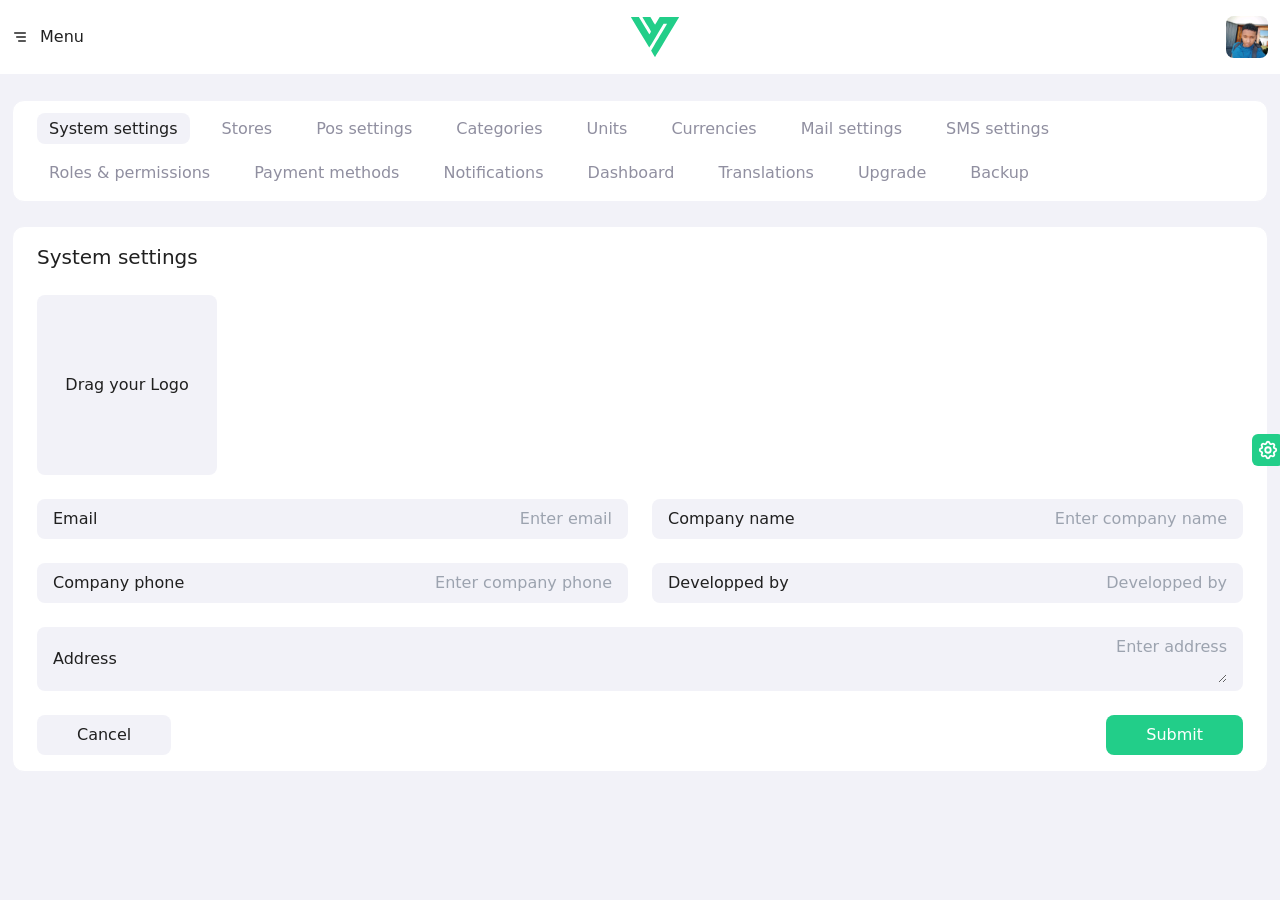
<file: index.html>
<!doctype html>
<html lang="fr" class="light" dir="ltr">

<head>
  <meta charset="UTF-8" />
  <meta name="viewport" content="width=device-width, initial-scale=1.0" />
  <title>Vendura Ui Kits</title>
  <link rel="shortcut icon" href="./assets/vendura-CCnnaCvT.svg" type="image/x-icon" />

  <!-- prettier-ignore -->
  <script>
    const prefix = "panera-mg/";
    const system = window.matchMedia("(prefers-color-scheme: dark)").matches ?
      "dark" :
      "light";
    const color = localStorage
      .getItem(`${prefix}theme/activeColor`)
      ?.replace(/"/g, "");
    const theme =
      localStorage.getItem(`${prefix}theme/activeTheme`)?.replace(/"/g, "") ||
      system;
    const direction =
      localStorage.getItem(`${prefix}theme/activeDirection`)?.replace(/"/g, "") ||
      "ltr";
    if (color)
      document.documentElement.style.setProperty("--colors-primary", color);
    document.documentElement.classList.remove("light", "dark");
    document.documentElement.classList.add(theme === "system" ? system : theme);
    document.documentElement.setAttribute("dir", direction);

  </script>

  <script type="module" crossorigin src="./assets/main-Cc_zeIXi.js"></script>
  <link rel="stylesheet" crossorigin href="./assets/main-D4MSzowi.css">
</head>

<body class="font-sans text-base overflow-x-hidden" light="bg-light text-body-text-color-light" dark="bg-dark text-body-text-color-dark">
  <!-- prettier-ignore -->
  <nav light="bg-elevated-light border-divider-light" dark="bg-elevated-dark border-divider-dark" class="py-4 border-b fixed top-0 left-0 right-0">
    <div class="app-container flex items-center justify-between">
      <a href="#" class="flex items-center">
        <div class="i-tabler-menu-deep me-3"></div>
        <span>Menu</span>
      </a>

      <a href="#" class="text-primary">
        <svg xmlns="http://www.w3.org/2000/svg" version="1.2" baseProfile="tiny" viewBox="0.00 0.00 1784.00 1484.00" height="40px">
          <path fill="currentColor" d="M 291.65 0.00
                Q 493.49 335.65 555.38 437.86
                Q 630.99 562.73 662.12 612.66
                Q 672.72 629.66 677.98 637.89
                A 1.23 1.22 -31.7 0 0 679.65 638.28
                Q 681.06 637.45 682.59 635.58
                Q 689.21 627.54 695.82 617.31
                C 709.17 596.65 721.73 575.34 732.43 553.20
                C 736.87 544.03 740.68 532.88 734.88 523.28
                Q 734.63 522.87 731.68 517.77
                Q 703.51 468.98 636.16 356.82
                Q 513.56 152.65 475.44 88.57
                Q 440.26 29.42 432.11 14.92
                Q 429.22 9.77 428.55 8.44
                A 2.20 2.18 -33.8 0 1 429.09 5.77
                C 431.85 3.45 438.38 2.80 442.01 2.49
                Q 455.11 1.38 471.75 1.16
                Q 505.21 0.73 549.25 1.22
                Q 611.12 1.91 718.06 3.16
                A 1.06 1.05 -14.8 0 1 718.95 3.67
                Q 776.99 101.75 821.76 176.26
                Q 849.90 223.10 876.34 262.42
                Q 885.47 275.99 890.20 281.30
                Q 891.72 283.01 892.76 283.86
                A 0.68 0.67 -52.4 0 0 893.73 283.73
                Q 896.95 279.22 901.58 271.84
                Q 928.26 229.27 949.99 193.49
                Q 1011.32 92.48 1064.90 3.45
                A 0.54 0.52 14.5 0 1 1065.36 3.19
                Q 1297.93 2.05 1476.27 1.36
                C 1566.59 1.02 1664.42 1.06 1756.75 2.96
                Q 1770.43 3.25 1784.00 4.46
                Q 1784.00 4.58 1784.00 4.69
                Q 1763.55 40.41 1742.64 75.38
                C 1558.57 383.27 1375.06 687.43 1164.81 1035.32
                Q 1027.44 1262.63 935.05 1414.06
                Q 914.79 1447.27 894.66 1479.65
                Q 893.88 1480.90 891.85 1483.53
                A 0.51 0.50 -50.1 0 1 891.13 1483.60
                Q 890.00 1482.63 889.10 1481.39
                Q 882.77 1472.76 875.68 1461.83
                C 846.97 1417.61 821.41 1374.46 792.53 1325.22
                Q 770.24 1287.22 753.62 1257.38
                Q 750.00 1250.89 747.78 1246.10
                A 2.77 2.76 46.3 0 1 747.83 1243.67
                Q 749.61 1240.19 753.03 1234.28
                Q 781.58 1184.83 836.43 1092.67
                C 935.62 926.01 1049.36 736.44 1284.69 343.70
                Q 1314.86 293.36 1332.56 263.31
                C 1334.73 259.64 1336.63 255.06 1330.59 253.66
                Q 1324.31 252.21 1317.95 252.03
                C 1289.31 251.25 1256.14 251.65 1209.82 252.03
                A 0.63 0.62 15.0 0 0 1209.28 252.34
                Q 1015.35 576.99 840.43 867.94
                Q 757.47 1005.93 700.51 1098.04
                Q 685.86 1121.72 679.64 1131.13
                A 0.74 0.74 0.0 0 1 678.40 1131.12
                Q 668.24 1115.15 654.64 1092.86
                Q 578.12 967.47 463.54 777.71
                C 323.11 545.14 174.08 297.86 32.46 60.30
                Q 16.06 32.79 0.00 5.09
                Q 0.00 4.83 0.00 4.58
                Q 3.71 3.52 7.75 3.24
                C 43.09 0.78 78.50 0.52 113.90 0.00
                L 291.65 0.00
                Z" />
        </svg>
      </a>

      <ul>
        <li>
          <a href="#">
            <img src="./assets/avatar-Bld2XJWk.jpg" alt="Iharena" width="42px" height="42px" class="rounded-lg object-cover" />
          </a>
        </li>
      </ul>
    </div>
  </nav>

  <!-- prettier-ignore -->

  <!-- prettier-ignore -->
  <main class="mt-25">

    <!-- prettier-ignore -->
    <div class="app-container mb-6">
      <nav class="widget">
        <ul class="flex flex-wrap gap-5">
          <li><a href="#" class="widget-submenu submenu-active">System settings</a></li>
          <li><a href="#" class="widget-submenu">Stores</a></li>
          <li><a href="#" class="widget-submenu">Pos settings</a></li>
          <li><a href="#" class="widget-submenu">Categories</a></li>
          <li><a href="#" class="widget-submenu">Units</a></li>
          <li><a href="#" class="widget-submenu">Currencies</a></li>
          <li><a href="#" class="widget-submenu">Mail settings</a></li>
          <li><a href="#" class="widget-submenu">SMS settings</a></li>
          <li><a href="#" class="widget-submenu">Roles & permissions</a></li>
          <li><a href="#" class="widget-submenu">Payment methods</a></li>
          <li><a href="#" class="widget-submenu">Notifications</a></li>
          <li><a href="#" class="widget-submenu">Dashboard</a></li>
          <li><a href="#" class="widget-submenu">Translations</a></li>
          <li><a href="#" class="widget-submenu">Upgrade</a></li>
          <li><a href="#" class="widget-submenu">Backup</a></li>
        </ul>
      </nav>
    </div>

    <!-- prettier ignore -->
    <div class="app-container">
      <div class="widget">
        <h2 class="fw-medium text-xl mb-6">System settings</h2>

        <form action="#">
          <div class="mb-6 bg-light-input dark:bg-dark-input w-45 h-45 rounded-lg">
            <label for="app_logo" class="w-full h-full flex items-center justify-center">Drag your Logo</label>
            <input type="file" id="app_logo" class="hidden" />
          </div>

          <div class="columns lg:columns-2 gap-6">
            <div class="vendura-form mb-6">
              <label for="default_email">Email</label>
              <input type="email" id="default_email" class="vendura-field" placeholder="Enter email" />
            </div>

            <div class="vendura-form mb-6">
              <label for="company_name">Company name</label>
              <input type="text" id="company_name" class="vendura-field" placeholder="Enter company name" />
            </div>
          </div>

          <div class="columns lg:columns-2 gap-6">
            <div class="vendura-form mb-6">
              <label for="company_phone">Company phone</label>
              <input type="text" id="company_phone" class="vendura-field" placeholder="Enter company phone" />
            </div>
            <div class="vendura-form">
              <label for="developped_by">Developped by</label>
              <input type="text" id="developped_by" class="vendura-field" placeholder="Developped by" />
            </div>
          </div>

          <div class="columns mt-6 lg:mt-3 mb-6">
            <div class="vendura-form">
              <label for="address">Address</label>
              <textarea id="address" class="vendura-field" placeholder="Enter address"></textarea>
            </div>
          </div>

          <div class="flex justify-between">
            <button type="reset" class="button button-input">Cancel</button>
            <button type="submit" class="button button-primary">Submit</button>
          </div>
        </form>
      </div>
    </div>

  </main>

  <!-- prettier-ignore -->
  <nav light="bg-white border-divider-light" dark="bg-elevated-dark border-divider-dark" class="fixed right-0 top-0 bottom-0 w-full sm:w-[400px] border-l z-1 customizer-sidebar hidden translate-x-full transition-transform duration-200 ease-in" data-show-when-loaded>
    <div class="px-6 py-2 border-b flex justify-between items-center" light="border-divider-light" dark="border-divider-dark">
      <div>
        <h2 class="fw-500">Customiseur de template</h2>
        <p class="text-sm" light="text-body-text-secondary-light" dark="text-body-text-secondary-dark">
          Customisez en temps réel.
        </p>
      </div>

      <div class="flex gap-2 text-2xl">
        <div class="i-tabler-refresh cursor-pointer"></div>
        <div class="i-tabler-x cursor-pointer customizer-sidebar__closer"></div>
      </div>
    </div>

    <div class="px-6 py-4">
      <div class="fw-500 mb-2">Primary Color</div>

      <div class="flex flex-nowrap gap-2 mb-4">
        <div class="border-2 customizer-color w-12 h-12 flex items-center justify-center rounded-md cursor-pointer" light="border-primary" dark="border-primary" hover="border-primary" data-active="true">
          <label for="customizer-color-primary-pink" class="cursor-pointer">
            <span class="w-8 h-8 bg-[#22CE89] flex rounded"></span>
          </label>
          <input type="checkbox" id="customizer-color-primary-pink" class="hidden" data-color="#22CE89" />
        </div>

        <div class="border-2 customizer-color w-12 h-12 flex items-center justify-center rounded-md cursor-pointer" light="border-divider-light" dark="border-divider-dark" hover="border-primary">
          <label for="customizer-color-primary-violet" class="cursor-pointer">
            <span class="w-8 h-8 bg-[#7367f0] flex rounded"></span>
          </label>
          <input type="checkbox" id="customizer-color-primary-violet" class="hidden" data-color="#7367f0" />
        </div>

        <div class="border-2 customizer-color w-12 h-12 flex items-center justify-center rounded-md cursor-pointer" light="border-divider-light" dark="border-divider-dark" hover="border-primary">
          <label for="customizer-color-primary-teal" class="cursor-pointer">
            <span class="w-8 h-8 bg-[#ff385c] flex rounded"></span>
          </label>
          <input type="checkbox" id="customizer-color-primary-teal" class="hidden" data-color="#ff385c" />
        </div>

        <div class="border-2 customizer-color w-12 h-12 flex items-center justify-center rounded-md cursor-pointer" light="border-divider-light" dark="border-divider-dark" hover="border-primary">
          <label for="customizer-color-primary-amber" class="cursor-pointer">
            <span class="w-8 h-8 bg-[#FFAB1D] flex rounded"></span>
          </label>
          <input type="checkbox" id="customizer-color-primary-amber" class="hidden" data-color="#FFAB1D" />
        </div>

        <div class="border-2 customizer-color w-12 h-12 flex items-center justify-center rounded-md cursor-pointer" light="border-divider-light" dark="border-divider-dark" hover="border-primary">
          <label for="customizer-color-primary-azure blue" class="cursor-pointer">
            <span class="w-8 h-8 bg-[#2092EC] flex rounded"></span>
          </label>
          <input type="checkbox" id="customizer-color-primary-azure blue" class="hidden" data-color="#2092EC" />
        </div>

        <div class="border-2 customizer-color w-12 h-12 flex items-center justify-center rounded-md cursor-pointer" light="border-divider-light" dark="border-divider-dark" hover="border-primary">
          <label for="customizer-color-primary-lime green" class="cursor-pointer">
            <span class="w-8 h-8 bg-[#e12d2d] flex rounded"></span>
          </label>
          <input type="checkbox" id="customizer-color-primary-lime green" class="hidden" data-color="#e12d2d" />
        </div>
      </div>

      <div class="fw-500 mb-2">Theme</div>

      <div class="flex flex-nowrap gap-2 mb-4">
        <div class="flex-1 customizer-theme cursor-pointer">
          <div class="border-2 flex items-center h-11 justify-center rounded-md mb-1 customizer-theme__element" light="border-primary" dark="border-primary" hover="border-primary" data-active="true">
            <label for="customizer-theme-light" class="cursor-pointer">
              <div class="i-tabler-sun w-6 h-6"></div>
            </label>
            <input type="checkbox" id="customizer-theme-light" class="hidden" data-theme="light" />
          </div>
          <div class="text-sm text-body-text-secondary-light">Light</div>
        </div>
        <div class="flex-1 customizer-theme cursor-pointer">
          <div class="border-2 flex items-center h-11 justify-center rounded-md mb-1 customizer-theme__element" light="border-divider-light" dark="border-divider-dark" hover="border-primary" data-active="true">
            <label for="customizer-theme-dark" class="cursor-pointer">
              <div class="i-tabler-moon w-6 h-6"></div>
            </label>
            <input type="checkbox" id="customizer-theme-dark" class="hidden" data-theme="dark" />
          </div>
          <div class="text-sm text-body-text-secondary-light">Dark</div>
        </div>
        <div class="flex-1 customizer-theme cursor-pointer">
          <div class="border-2 flex items-center h-11 justify-center rounded-md mb-1 customizer-theme__element" light="border-divider-light" dark="border-divider-dark" hover="border-primary" data-active="true">
            <label for="customizer-theme-system" class="cursor-pointer">
              <div class="i-tabler-device-desktop-analytics w-6 h-6"></div>
            </label>
            <input type="checkbox" id="customizer-theme-system" class="hidden" data-theme="system" />
          </div>
          <div class="text-sm text-body-text-secondary-light">System</div>
        </div>
      </div>

      <div class="fw-500 mb-2">Direction</div>

      <div class="flex flex-nowrap gap-2">
        <div class="customizer-direction cursor-pointer">
          <div class="border-2 flex items-center justify-center rounded-md mb-1 customizer-direction__element" light="border-primary" dark="border-primary" hover="border-primary" data-active="true">
            <label for="customizer-direction-ltr" class="cursor-pointer">
              <svg data-v-638132f3="" xmlns="http://www.w3.org/2000/svg" width="104" height="66" fill="none" class="custom-radio-image">
                <rect width="104" height="66" fill="currentColor" fill-opacity=".02" rx="4"></rect>
                <rect width="24.098" height="57.589" x="5.202" y="4.121" fill="currentColor" fill-opacity=".08" rx="2"></rect>
                <rect width="13.854" height="2.092" x="10.323" y="16.87" fill="currentColor" fill-opacity=".3" rx="1.046"></rect>
                <rect width="9.879" height="2.092" x="10.323" y="25.562" fill="currentColor" fill-opacity=".3" rx="1.046"></rect>
                <rect width="12.383" height="2.092" x="10.323" y="34.254" fill="currentColor" fill-opacity=".3" rx="1.046"></rect>
                <rect width="6.088" height="2.092" x="10.323" y="42.946" fill="currentColor" fill-opacity=".3" rx="1.046"></rect>
                <rect width="8.091" height="2.092" x="10.323" y="51.638" fill="currentColor" fill-opacity=".3" rx="1.046"></rect>
                <rect width="62.389" height="57.589" x="35.514" y="4.121" fill="currentColor" fill-opacity=".08" rx="2"></rect>
                <rect width="13.854" height="2.092" x="43.758" y="14.183" fill="currentColor" fill-opacity=".3" rx="1.046"></rect>
                <rect width="32.801" height="2.092" x="43.758" y="22.875" fill="currentColor" fill-opacity=".3" rx="1.046"></rect>
                <rect width="41.208" height="2.092" x="43.758" y="31.567" fill="currentColor" fill-opacity=".3" rx="1.046"></rect>
                <rect width="32.801" height="2.092" x="43.758" y="40.259" fill="currentColor" fill-opacity=".3" rx="1.046"></rect>
                <rect width="5.775" height="2.092" x="43.758" y="48.952" fill="currentColor" fill-opacity=".3" rx="1.046"></rect>
              </svg>
            </label>
            <input type="checkbox" id="customizer-direction-ltr" class="hidden" data-direction="ltr" />
          </div>
          <div class="text-sm text-body-text-secondary-light">Left to right</div>
        </div>

        <div class="customizer-direction cursor-pointer">
          <div class="border-2 flex items-center justify-center rounded-md mb-1 customizer-direction__element" light="border-divider-light" dark="border-divider-dark" hover="border-primary">
            <label for="customizer-direction-rtl" class="cursor-pointer">
              <svg data-v-638132f3="" xmlns="http://www.w3.org/2000/svg" width="104" height="66" fill="none" class="custom-radio-image">
                <rect width="104" height="66" fill="currentColor" fill-opacity=".02" rx="4"></rect>
                <rect width="24.098" height="57.589" x="73.476" y="4.121" fill="currentColor" fill-opacity=".08" rx="2"></rect>
                <rect width="13.854" height="2.092" x="78.599" y="16.87" fill="currentColor" fill-opacity=".3" rx="1.046"></rect>
                <rect width="9.879" height="2.092" x="82.571" y="25.562" fill="currentColor" fill-opacity=".3" rx="1.046"></rect>
                <rect width="12.383" height="2.092" x="80.069" y="34.254" fill="currentColor" fill-opacity=".3" rx="1.046"></rect>
                <rect width="6.088" height="2.092" x="86.363" y="42.946" fill="currentColor" fill-opacity=".3" rx="1.046"></rect>
                <rect width="8.091" height="2.092" x="84.361" y="51.638" fill="currentColor" fill-opacity=".3" rx="1.046"></rect>
                <rect width="62.389" height="57.589" x="5.202" y="4.121" fill="currentColor" fill-opacity=".08" rx="2"></rect>
                <rect width="13.854" height="2.092" x="45.709" y="14.183" fill="currentColor" fill-opacity=".3" rx="1.046"></rect>
                <rect width="32.801" height="2.092" x="26.762" y="22.875" fill="currentColor" fill-opacity=".3" rx="1.046"></rect>
                <rect width="41.208" height="2.092" x="18.355" y="31.567" fill="currentColor" fill-opacity=".3" rx="1.046"></rect>
                <rect width="32.801" height="2.092" x="26.762" y="40.259" fill="currentColor" fill-opacity=".3" rx="1.046"></rect>
                <rect width="5.775" height="2.092" x="53.788" y="48.952" fill="currentColor" fill-opacity=".3" rx="1.046"></rect>
              </svg>
            </label>
            <input type="checkbox" id="customizer-direction-rtl" class="hidden" data-direction="rtl" />
          </div>
          <div class="text-sm text-body-text-secondary-light">Right to left</div>
        </div>
      </div>
    </div>
  </nav>

  <div>
    <button class="text-[22px] w-8 h-8 bg-primary hover:brightness-120 flex items-center text-white justify-center rounded-md absolute -right-[4px] z-0 top-[50%] -translate-y-1/2 cursor-pointer customizer-sidebar__toggler">
      <div class="i-tabler-settings animate-spin"></div>
    </button>
  </div>

</body>

</html>
</file>
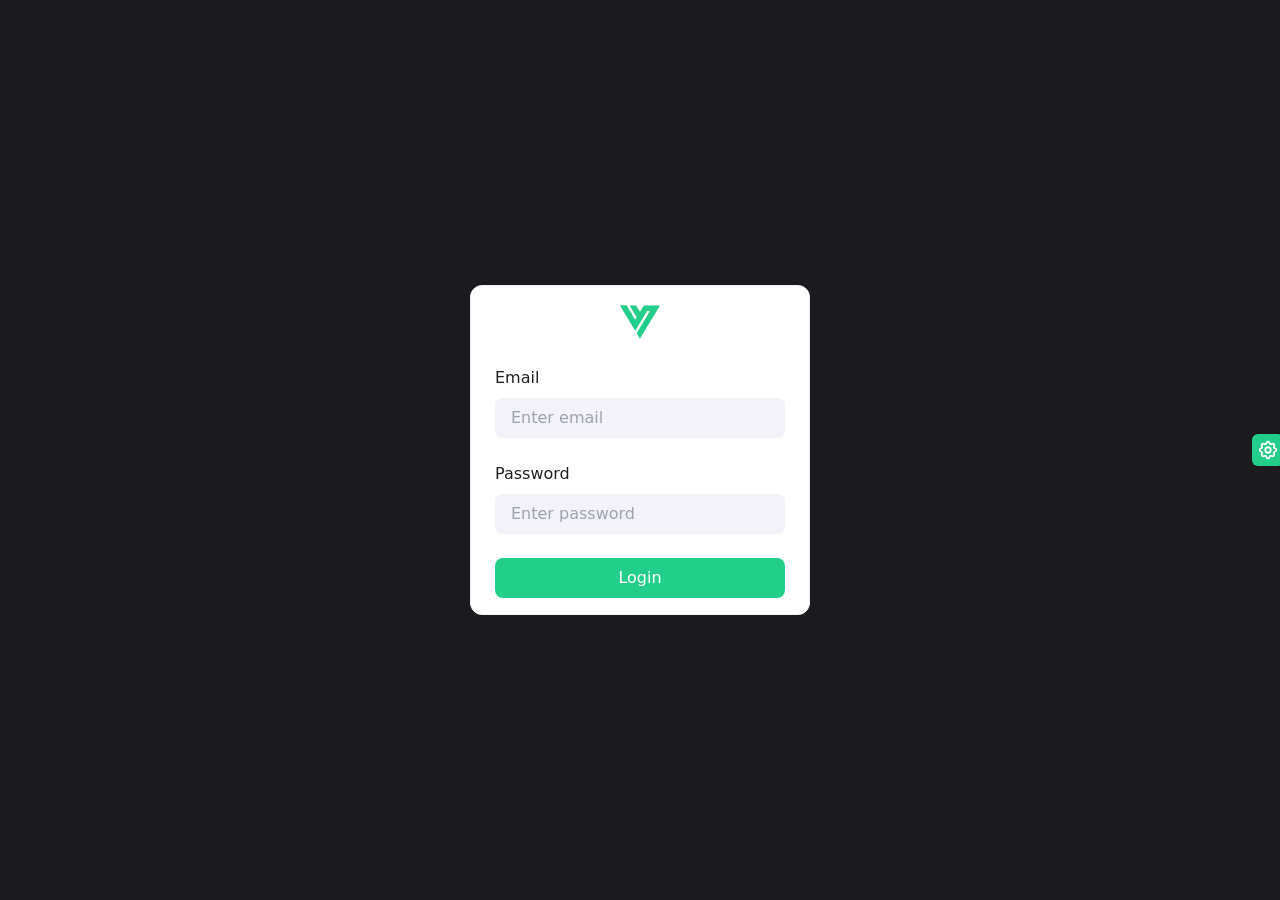
<file: login.html>
<!doctype html>
<html lang="fr" class="light" dir="ltr">

<head>
  <meta charset="UTF-8" />
  <meta name="viewport" content="width=device-width, initial-scale=1.0" />
  <title>Vendura Ui Kits</title>
  <link rel="shortcut icon" href="./assets/vendura-CCnnaCvT.svg" type="image/x-icon" />

  <!-- prettier-ignore -->
  <script>
    const prefix = "panera-mg/";
    const system = window.matchMedia("(prefers-color-scheme: dark)").matches ?
      "dark" :
      "light";
    const color = localStorage
      .getItem(`${prefix}theme/activeColor`)
      ?.replace(/"/g, "");
    const theme =
      localStorage.getItem(`${prefix}theme/activeTheme`)?.replace(/"/g, "") ||
      system;
    const direction =
      localStorage.getItem(`${prefix}theme/activeDirection`)?.replace(/"/g, "") ||
      "ltr";
    if (color)
      document.documentElement.style.setProperty("--colors-primary", color);
    document.documentElement.classList.remove("light", "dark");
    document.documentElement.classList.add(theme === "system" ? system : theme);
    document.documentElement.setAttribute("dir", direction);

  </script>

  <script type="module" crossorigin src="./assets/main-Cc_zeIXi.js"></script>
  <link rel="stylesheet" crossorigin href="./assets/main-D4MSzowi.css">
</head>

<body class="font-sans bg-dark text-base overflow-x-hidden min-h-screen w-full h-full flex items-center justify-center" light="text-body-text-color-light" dark="text-body-text-color-dark">
  <!-- prettier-ignore -->
  <main class="max-w-85 w-full">

    <div class="widget">
      <a href="#" class="text-primary flex justify-center mb-6">
        <svg xmlns="http://www.w3.org/2000/svg" class="w-10 h-10" version="1.2" baseProfile="tiny" viewBox="0.00 0.00 1784.00 1484.00">
          <path fill="currentColor" d="M 291.65 0.00
            Q 493.49 335.65 555.38 437.86
            Q 630.99 562.73 662.12 612.66
            Q 672.72 629.66 677.98 637.89
            A 1.23 1.22 -31.7 0 0 679.65 638.28
            Q 681.06 637.45 682.59 635.58
            Q 689.21 627.54 695.82 617.31
            C 709.17 596.65 721.73 575.34 732.43 553.20
            C 736.87 544.03 740.68 532.88 734.88 523.28
            Q 734.63 522.87 731.68 517.77
            Q 703.51 468.98 636.16 356.82
            Q 513.56 152.65 475.44 88.57
            Q 440.26 29.42 432.11 14.92
            Q 429.22 9.77 428.55 8.44
            A 2.20 2.18 -33.8 0 1 429.09 5.77
            C 431.85 3.45 438.38 2.80 442.01 2.49
            Q 455.11 1.38 471.75 1.16
            Q 505.21 0.73 549.25 1.22
            Q 611.12 1.91 718.06 3.16
            A 1.06 1.05 -14.8 0 1 718.95 3.67
            Q 776.99 101.75 821.76 176.26
            Q 849.90 223.10 876.34 262.42
            Q 885.47 275.99 890.20 281.30
            Q 891.72 283.01 892.76 283.86
            A 0.68 0.67 -52.4 0 0 893.73 283.73
            Q 896.95 279.22 901.58 271.84
            Q 928.26 229.27 949.99 193.49
            Q 1011.32 92.48 1064.90 3.45
            A 0.54 0.52 14.5 0 1 1065.36 3.19
            Q 1297.93 2.05 1476.27 1.36
            C 1566.59 1.02 1664.42 1.06 1756.75 2.96
            Q 1770.43 3.25 1784.00 4.46
            Q 1784.00 4.58 1784.00 4.69
            Q 1763.55 40.41 1742.64 75.38
            C 1558.57 383.27 1375.06 687.43 1164.81 1035.32
            Q 1027.44 1262.63 935.05 1414.06
            Q 914.79 1447.27 894.66 1479.65
            Q 893.88 1480.90 891.85 1483.53
            A 0.51 0.50 -50.1 0 1 891.13 1483.60
            Q 890.00 1482.63 889.10 1481.39
            Q 882.77 1472.76 875.68 1461.83
            C 846.97 1417.61 821.41 1374.46 792.53 1325.22
            Q 770.24 1287.22 753.62 1257.38
            Q 750.00 1250.89 747.78 1246.10
            A 2.77 2.76 46.3 0 1 747.83 1243.67
            Q 749.61 1240.19 753.03 1234.28
            Q 781.58 1184.83 836.43 1092.67
            C 935.62 926.01 1049.36 736.44 1284.69 343.70
            Q 1314.86 293.36 1332.56 263.31
            C 1334.73 259.64 1336.63 255.06 1330.59 253.66
            Q 1324.31 252.21 1317.95 252.03
            C 1289.31 251.25 1256.14 251.65 1209.82 252.03
            A 0.63 0.62 15.0 0 0 1209.28 252.34
            Q 1015.35 576.99 840.43 867.94
            Q 757.47 1005.93 700.51 1098.04
            Q 685.86 1121.72 679.64 1131.13
            A 0.74 0.74 0.0 0 1 678.40 1131.12
            Q 668.24 1115.15 654.64 1092.86
            Q 578.12 967.47 463.54 777.71
            C 323.11 545.14 174.08 297.86 32.46 60.30
            Q 16.06 32.79 0.00 5.09
            Q 0.00 4.83 0.00 4.58
            Q 3.71 3.52 7.75 3.24
            C 43.09 0.78 78.50 0.52 113.90 0.00
            L 291.65 0.00
            Z" />
        </svg>
      </a>

      <div class="vendura-form-2 mb-6">
        <label for="email" class="vendura-label-2">Email</label>
        <input type="email" id="email" class="vendura-field-2" placeholder="Enter email" />
      </div>

      <div class="vendura-form-2 mb-6">
        <label for="password" class="vendura-label-2">Password</label>
        <input type="password" id="password" class="vendura-field-2" placeholder="Enter password" />
      </div>

      <button class="button button-primary w-full">Login</button>
    </div>

  </main>

  <!-- prettier-ignore -->
  <nav light="bg-white border-divider-light" dark="bg-elevated-dark border-divider-dark" class="fixed right-0 top-0 bottom-0 w-full sm:w-[400px] border-l z-1 customizer-sidebar hidden translate-x-full transition-transform duration-200 ease-in" data-show-when-loaded>
    <div class="px-6 py-2 border-b flex justify-between items-center" light="border-divider-light" dark="border-divider-dark">
      <div>
        <h2 class="fw-500">Customiseur de template</h2>
        <p class="text-sm" light="text-body-text-secondary-light" dark="text-body-text-secondary-dark">
          Customisez en temps réel.
        </p>
      </div>

      <div class="flex gap-2 text-2xl">
        <div class="i-tabler-refresh cursor-pointer"></div>
        <div class="i-tabler-x cursor-pointer customizer-sidebar__closer"></div>
      </div>
    </div>

    <div class="px-6 py-4">
      <div class="fw-500 mb-2">Primary Color</div>

      <div class="flex flex-nowrap gap-2 mb-4">
        <div class="border-2 customizer-color w-12 h-12 flex items-center justify-center rounded-md cursor-pointer" light="border-primary" dark="border-primary" hover="border-primary" data-active="true">
          <label for="customizer-color-primary-pink" class="cursor-pointer">
            <span class="w-8 h-8 bg-[#22CE89] flex rounded"></span>
          </label>
          <input type="checkbox" id="customizer-color-primary-pink" class="hidden" data-color="#22CE89" />
        </div>

        <div class="border-2 customizer-color w-12 h-12 flex items-center justify-center rounded-md cursor-pointer" light="border-divider-light" dark="border-divider-dark" hover="border-primary">
          <label for="customizer-color-primary-violet" class="cursor-pointer">
            <span class="w-8 h-8 bg-[#7367f0] flex rounded"></span>
          </label>
          <input type="checkbox" id="customizer-color-primary-violet" class="hidden" data-color="#7367f0" />
        </div>

        <div class="border-2 customizer-color w-12 h-12 flex items-center justify-center rounded-md cursor-pointer" light="border-divider-light" dark="border-divider-dark" hover="border-primary">
          <label for="customizer-color-primary-teal" class="cursor-pointer">
            <span class="w-8 h-8 bg-[#ff385c] flex rounded"></span>
          </label>
          <input type="checkbox" id="customizer-color-primary-teal" class="hidden" data-color="#ff385c" />
        </div>

        <div class="border-2 customizer-color w-12 h-12 flex items-center justify-center rounded-md cursor-pointer" light="border-divider-light" dark="border-divider-dark" hover="border-primary">
          <label for="customizer-color-primary-amber" class="cursor-pointer">
            <span class="w-8 h-8 bg-[#FFAB1D] flex rounded"></span>
          </label>
          <input type="checkbox" id="customizer-color-primary-amber" class="hidden" data-color="#FFAB1D" />
        </div>

        <div class="border-2 customizer-color w-12 h-12 flex items-center justify-center rounded-md cursor-pointer" light="border-divider-light" dark="border-divider-dark" hover="border-primary">
          <label for="customizer-color-primary-azure blue" class="cursor-pointer">
            <span class="w-8 h-8 bg-[#2092EC] flex rounded"></span>
          </label>
          <input type="checkbox" id="customizer-color-primary-azure blue" class="hidden" data-color="#2092EC" />
        </div>

        <div class="border-2 customizer-color w-12 h-12 flex items-center justify-center rounded-md cursor-pointer" light="border-divider-light" dark="border-divider-dark" hover="border-primary">
          <label for="customizer-color-primary-lime green" class="cursor-pointer">
            <span class="w-8 h-8 bg-[#e12d2d] flex rounded"></span>
          </label>
          <input type="checkbox" id="customizer-color-primary-lime green" class="hidden" data-color="#e12d2d" />
        </div>
      </div>

      <div class="fw-500 mb-2">Theme</div>

      <div class="flex flex-nowrap gap-2 mb-4">
        <div class="flex-1 customizer-theme cursor-pointer">
          <div class="border-2 flex items-center h-11 justify-center rounded-md mb-1 customizer-theme__element" light="border-primary" dark="border-primary" hover="border-primary" data-active="true">
            <label for="customizer-theme-light" class="cursor-pointer">
              <div class="i-tabler-sun w-6 h-6"></div>
            </label>
            <input type="checkbox" id="customizer-theme-light" class="hidden" data-theme="light" />
          </div>
          <div class="text-sm text-body-text-secondary-light">Light</div>
        </div>
        <div class="flex-1 customizer-theme cursor-pointer">
          <div class="border-2 flex items-center h-11 justify-center rounded-md mb-1 customizer-theme__element" light="border-divider-light" dark="border-divider-dark" hover="border-primary" data-active="true">
            <label for="customizer-theme-dark" class="cursor-pointer">
              <div class="i-tabler-moon w-6 h-6"></div>
            </label>
            <input type="checkbox" id="customizer-theme-dark" class="hidden" data-theme="dark" />
          </div>
          <div class="text-sm text-body-text-secondary-light">Dark</div>
        </div>
        <div class="flex-1 customizer-theme cursor-pointer">
          <div class="border-2 flex items-center h-11 justify-center rounded-md mb-1 customizer-theme__element" light="border-divider-light" dark="border-divider-dark" hover="border-primary" data-active="true">
            <label for="customizer-theme-system" class="cursor-pointer">
              <div class="i-tabler-device-desktop-analytics w-6 h-6"></div>
            </label>
            <input type="checkbox" id="customizer-theme-system" class="hidden" data-theme="system" />
          </div>
          <div class="text-sm text-body-text-secondary-light">System</div>
        </div>
      </div>

      <div class="fw-500 mb-2">Direction</div>

      <div class="flex flex-nowrap gap-2">
        <div class="customizer-direction cursor-pointer">
          <div class="border-2 flex items-center justify-center rounded-md mb-1 customizer-direction__element" light="border-primary" dark="border-primary" hover="border-primary" data-active="true">
            <label for="customizer-direction-ltr" class="cursor-pointer">
              <svg data-v-638132f3="" xmlns="http://www.w3.org/2000/svg" width="104" height="66" fill="none" class="custom-radio-image">
                <rect width="104" height="66" fill="currentColor" fill-opacity=".02" rx="4"></rect>
                <rect width="24.098" height="57.589" x="5.202" y="4.121" fill="currentColor" fill-opacity=".08" rx="2"></rect>
                <rect width="13.854" height="2.092" x="10.323" y="16.87" fill="currentColor" fill-opacity=".3" rx="1.046"></rect>
                <rect width="9.879" height="2.092" x="10.323" y="25.562" fill="currentColor" fill-opacity=".3" rx="1.046"></rect>
                <rect width="12.383" height="2.092" x="10.323" y="34.254" fill="currentColor" fill-opacity=".3" rx="1.046"></rect>
                <rect width="6.088" height="2.092" x="10.323" y="42.946" fill="currentColor" fill-opacity=".3" rx="1.046"></rect>
                <rect width="8.091" height="2.092" x="10.323" y="51.638" fill="currentColor" fill-opacity=".3" rx="1.046"></rect>
                <rect width="62.389" height="57.589" x="35.514" y="4.121" fill="currentColor" fill-opacity=".08" rx="2"></rect>
                <rect width="13.854" height="2.092" x="43.758" y="14.183" fill="currentColor" fill-opacity=".3" rx="1.046"></rect>
                <rect width="32.801" height="2.092" x="43.758" y="22.875" fill="currentColor" fill-opacity=".3" rx="1.046"></rect>
                <rect width="41.208" height="2.092" x="43.758" y="31.567" fill="currentColor" fill-opacity=".3" rx="1.046"></rect>
                <rect width="32.801" height="2.092" x="43.758" y="40.259" fill="currentColor" fill-opacity=".3" rx="1.046"></rect>
                <rect width="5.775" height="2.092" x="43.758" y="48.952" fill="currentColor" fill-opacity=".3" rx="1.046"></rect>
              </svg>
            </label>
            <input type="checkbox" id="customizer-direction-ltr" class="hidden" data-direction="ltr" />
          </div>
          <div class="text-sm text-body-text-secondary-light">Left to right</div>
        </div>

        <div class="customizer-direction cursor-pointer">
          <div class="border-2 flex items-center justify-center rounded-md mb-1 customizer-direction__element" light="border-divider-light" dark="border-divider-dark" hover="border-primary">
            <label for="customizer-direction-rtl" class="cursor-pointer">
              <svg data-v-638132f3="" xmlns="http://www.w3.org/2000/svg" width="104" height="66" fill="none" class="custom-radio-image">
                <rect width="104" height="66" fill="currentColor" fill-opacity=".02" rx="4"></rect>
                <rect width="24.098" height="57.589" x="73.476" y="4.121" fill="currentColor" fill-opacity=".08" rx="2"></rect>
                <rect width="13.854" height="2.092" x="78.599" y="16.87" fill="currentColor" fill-opacity=".3" rx="1.046"></rect>
                <rect width="9.879" height="2.092" x="82.571" y="25.562" fill="currentColor" fill-opacity=".3" rx="1.046"></rect>
                <rect width="12.383" height="2.092" x="80.069" y="34.254" fill="currentColor" fill-opacity=".3" rx="1.046"></rect>
                <rect width="6.088" height="2.092" x="86.363" y="42.946" fill="currentColor" fill-opacity=".3" rx="1.046"></rect>
                <rect width="8.091" height="2.092" x="84.361" y="51.638" fill="currentColor" fill-opacity=".3" rx="1.046"></rect>
                <rect width="62.389" height="57.589" x="5.202" y="4.121" fill="currentColor" fill-opacity=".08" rx="2"></rect>
                <rect width="13.854" height="2.092" x="45.709" y="14.183" fill="currentColor" fill-opacity=".3" rx="1.046"></rect>
                <rect width="32.801" height="2.092" x="26.762" y="22.875" fill="currentColor" fill-opacity=".3" rx="1.046"></rect>
                <rect width="41.208" height="2.092" x="18.355" y="31.567" fill="currentColor" fill-opacity=".3" rx="1.046"></rect>
                <rect width="32.801" height="2.092" x="26.762" y="40.259" fill="currentColor" fill-opacity=".3" rx="1.046"></rect>
                <rect width="5.775" height="2.092" x="53.788" y="48.952" fill="currentColor" fill-opacity=".3" rx="1.046"></rect>
              </svg>
            </label>
            <input type="checkbox" id="customizer-direction-rtl" class="hidden" data-direction="rtl" />
          </div>
          <div class="text-sm text-body-text-secondary-light">Right to left</div>
        </div>
      </div>
    </div>
  </nav>

  <div>
    <button class="text-[22px] w-8 h-8 bg-primary hover:brightness-120 flex items-center text-white justify-center rounded-md absolute -right-[4px] z-0 top-[50%] -translate-y-1/2 cursor-pointer customizer-sidebar__toggler">
      <div class="i-tabler-settings animate-spin"></div>
    </button>
  </div>

</body>

</html>
</file>
<file: assets/main-D4MSzowi.css>
@font-face{font-family:Inter;font-style:normal;font-weight:400;font-stretch:100%;font-display:swap;src:url(https://fonts.bunny.net/inter/files/inter-greek-400-normal.woff2) format("woff2"),url(https://fonts.bunny.net/inter/files/inter-greek-400-normal.woff) format("woff");unicode-range:U+0370-0377,U+037A-037F,U+0384-038A,U+038C,U+038E-03A1,U+03A3-03FF}@font-face{font-family:Inter;font-style:normal;font-weight:400;font-stretch:100%;font-display:swap;src:url(https://fonts.bunny.net/inter/files/inter-latin-400-normal.woff2) format("woff2"),url(https://fonts.bunny.net/inter/files/inter-latin-400-normal.woff) format("woff");unicode-range:U+0000-00FF,U+0131,U+0152-0153,U+02BB-02BC,U+02C6,U+02DA,U+02DC,U+0304,U+0308,U+0329,U+2000-206F,U+20AC,U+2122,U+2191,U+2193,U+2212,U+2215,U+FEFF,U+FFFD}@font-face{font-family:Inter;font-style:normal;font-weight:400;font-stretch:100%;font-display:swap;src:url(https://fonts.bunny.net/inter/files/inter-cyrillic-400-normal.woff2) format("woff2"),url(https://fonts.bunny.net/inter/files/inter-cyrillic-400-normal.woff) format("woff");unicode-range:U+0301,U+0400-045F,U+0490-0491,U+04B0-04B1,U+2116}@font-face{font-family:Inter;font-style:normal;font-weight:400;font-stretch:100%;font-display:swap;src:url(https://fonts.bunny.net/inter/files/inter-greek-ext-400-normal.woff2) format("woff2"),url(https://fonts.bunny.net/inter/files/inter-greek-ext-400-normal.woff) format("woff");unicode-range:U+1F00-1FFF}@font-face{font-family:Inter;font-style:normal;font-weight:400;font-stretch:100%;font-display:swap;src:url(https://fonts.bunny.net/inter/files/inter-latin-ext-400-normal.woff2) format("woff2"),url(https://fonts.bunny.net/inter/files/inter-latin-ext-400-normal.woff) format("woff");unicode-range:U+0100-02BA,U+02BD-02C5,U+02C7-02CC,U+02CE-02D7,U+02DD-02FF,U+0304,U+0308,U+0329,U+1D00-1DBF,U+1E00-1E9F,U+1EF2-1EFF,U+2020,U+20A0-20AB,U+20AD-20C0,U+2113,U+2C60-2C7F,U+A720-A7FF}@font-face{font-family:Inter;font-style:normal;font-weight:400;font-stretch:100%;font-display:swap;src:url(https://fonts.bunny.net/inter/files/inter-vietnamese-400-normal.woff2) format("woff2"),url(https://fonts.bunny.net/inter/files/inter-vietnamese-400-normal.woff) format("woff");unicode-range:U+0102-0103,U+0110-0111,U+0128-0129,U+0168-0169,U+01A0-01A1,U+01AF-01B0,U+0300-0301,U+0303-0304,U+0308-0309,U+0323,U+0329,U+1EA0-1EF9,U+20AB}@font-face{font-family:Inter;font-style:normal;font-weight:400;font-stretch:100%;font-display:swap;src:url(https://fonts.bunny.net/inter/files/inter-cyrillic-ext-400-normal.woff2) format("woff2"),url(https://fonts.bunny.net/inter/files/inter-cyrillic-ext-400-normal.woff) format("woff");unicode-range:U+0460-052F,U+1C80-1C8A,U+20B4,U+2DE0-2DFF,U+A640-A69F,U+FE2E-FE2F}@font-face{font-family:Inter;font-style:italic;font-weight:100;font-stretch:100%;font-display:swap;src:url(https://fonts.bunny.net/inter/files/inter-greek-100-italic.woff2) format("woff2"),url(https://fonts.bunny.net/inter/files/inter-greek-100-italic.woff) format("woff");unicode-range:U+0370-0377,U+037A-037F,U+0384-038A,U+038C,U+038E-03A1,U+03A3-03FF}@font-face{font-family:Inter;font-style:italic;font-weight:100;font-stretch:100%;font-display:swap;src:url(https://fonts.bunny.net/inter/files/inter-latin-100-italic.woff2) format("woff2"),url(https://fonts.bunny.net/inter/files/inter-latin-100-italic.woff) format("woff");unicode-range:U+0000-00FF,U+0131,U+0152-0153,U+02BB-02BC,U+02C6,U+02DA,U+02DC,U+0304,U+0308,U+0329,U+2000-206F,U+20AC,U+2122,U+2191,U+2193,U+2212,U+2215,U+FEFF,U+FFFD}@font-face{font-family:Inter;font-style:italic;font-weight:100;font-stretch:100%;font-display:swap;src:url(https://fonts.bunny.net/inter/files/inter-cyrillic-100-italic.woff2) format("woff2"),url(https://fonts.bunny.net/inter/files/inter-cyrillic-100-italic.woff) format("woff");unicode-range:U+0301,U+0400-045F,U+0490-0491,U+04B0-04B1,U+2116}@font-face{font-family:Inter;font-style:italic;font-weight:100;font-stretch:100%;font-display:swap;src:url(https://fonts.bunny.net/inter/files/inter-greek-ext-100-italic.woff2) format("woff2"),url(https://fonts.bunny.net/inter/files/inter-greek-ext-100-italic.woff) format("woff");unicode-range:U+1F00-1FFF}@font-face{font-family:Inter;font-style:italic;font-weight:100;font-stretch:100%;font-display:swap;src:url(https://fonts.bunny.net/inter/files/inter-latin-ext-100-italic.woff2) format("woff2"),url(https://fonts.bunny.net/inter/files/inter-latin-ext-100-italic.woff) format("woff");unicode-range:U+0100-02BA,U+02BD-02C5,U+02C7-02CC,U+02CE-02D7,U+02DD-02FF,U+0304,U+0308,U+0329,U+1D00-1DBF,U+1E00-1E9F,U+1EF2-1EFF,U+2020,U+20A0-20AB,U+20AD-20C0,U+2113,U+2C60-2C7F,U+A720-A7FF}@font-face{font-family:Inter;font-style:italic;font-weight:100;font-stretch:100%;font-display:swap;src:url(https://fonts.bunny.net/inter/files/inter-vietnamese-100-italic.woff2) format("woff2"),url(https://fonts.bunny.net/inter/files/inter-vietnamese-100-italic.woff) format("woff");unicode-range:U+0102-0103,U+0110-0111,U+0128-0129,U+0168-0169,U+01A0-01A1,U+01AF-01B0,U+0300-0301,U+0303-0304,U+0308-0309,U+0323,U+0329,U+1EA0-1EF9,U+20AB}@font-face{font-family:Inter;font-style:italic;font-weight:100;font-stretch:100%;font-display:swap;src:url(https://fonts.bunny.net/inter/files/inter-cyrillic-ext-100-italic.woff2) format("woff2"),url(https://fonts.bunny.net/inter/files/inter-cyrillic-ext-100-italic.woff) format("woff");unicode-range:U+0460-052F,U+1C80-1C8A,U+20B4,U+2DE0-2DFF,U+A640-A69F,U+FE2E-FE2F}@font-face{font-family:Inter;font-style:italic;font-weight:200;font-stretch:100%;font-display:swap;src:url(https://fonts.bunny.net/inter/files/inter-greek-200-italic.woff2) format("woff2"),url(https://fonts.bunny.net/inter/files/inter-greek-200-italic.woff) format("woff");unicode-range:U+0370-0377,U+037A-037F,U+0384-038A,U+038C,U+038E-03A1,U+03A3-03FF}@font-face{font-family:Inter;font-style:italic;font-weight:200;font-stretch:100%;font-display:swap;src:url(https://fonts.bunny.net/inter/files/inter-latin-200-italic.woff2) format("woff2"),url(https://fonts.bunny.net/inter/files/inter-latin-200-italic.woff) format("woff");unicode-range:U+0000-00FF,U+0131,U+0152-0153,U+02BB-02BC,U+02C6,U+02DA,U+02DC,U+0304,U+0308,U+0329,U+2000-206F,U+20AC,U+2122,U+2191,U+2193,U+2212,U+2215,U+FEFF,U+FFFD}@font-face{font-family:Inter;font-style:italic;font-weight:200;font-stretch:100%;font-display:swap;src:url(https://fonts.bunny.net/inter/files/inter-cyrillic-200-italic.woff2) format("woff2"),url(https://fonts.bunny.net/inter/files/inter-cyrillic-200-italic.woff) format("woff");unicode-range:U+0301,U+0400-045F,U+0490-0491,U+04B0-04B1,U+2116}@font-face{font-family:Inter;font-style:italic;font-weight:200;font-stretch:100%;font-display:swap;src:url(https://fonts.bunny.net/inter/files/inter-greek-ext-200-italic.woff2) format("woff2"),url(https://fonts.bunny.net/inter/files/inter-greek-ext-200-italic.woff) format("woff");unicode-range:U+1F00-1FFF}@font-face{font-family:Inter;font-style:italic;font-weight:200;font-stretch:100%;font-display:swap;src:url(https://fonts.bunny.net/inter/files/inter-latin-ext-200-italic.woff2) format("woff2"),url(https://fonts.bunny.net/inter/files/inter-latin-ext-200-italic.woff) format("woff");unicode-range:U+0100-02BA,U+02BD-02C5,U+02C7-02CC,U+02CE-02D7,U+02DD-02FF,U+0304,U+0308,U+0329,U+1D00-1DBF,U+1E00-1E9F,U+1EF2-1EFF,U+2020,U+20A0-20AB,U+20AD-20C0,U+2113,U+2C60-2C7F,U+A720-A7FF}@font-face{font-family:Inter;font-style:italic;font-weight:200;font-stretch:100%;font-display:swap;src:url(https://fonts.bunny.net/inter/files/inter-vietnamese-200-italic.woff2) format("woff2"),url(https://fonts.bunny.net/inter/files/inter-vietnamese-200-italic.woff) format("woff");unicode-range:U+0102-0103,U+0110-0111,U+0128-0129,U+0168-0169,U+01A0-01A1,U+01AF-01B0,U+0300-0301,U+0303-0304,U+0308-0309,U+0323,U+0329,U+1EA0-1EF9,U+20AB}@font-face{font-family:Inter;font-style:italic;font-weight:200;font-stretch:100%;font-display:swap;src:url(https://fonts.bunny.net/inter/files/inter-cyrillic-ext-200-italic.woff2) format("woff2"),url(https://fonts.bunny.net/inter/files/inter-cyrillic-ext-200-italic.woff) format("woff");unicode-range:U+0460-052F,U+1C80-1C8A,U+20B4,U+2DE0-2DFF,U+A640-A69F,U+FE2E-FE2F}@font-face{font-family:Inter;font-style:italic;font-weight:300;font-stretch:100%;font-display:swap;src:url(https://fonts.bunny.net/inter/files/inter-greek-300-italic.woff2) format("woff2"),url(https://fonts.bunny.net/inter/files/inter-greek-300-italic.woff) format("woff");unicode-range:U+0370-0377,U+037A-037F,U+0384-038A,U+038C,U+038E-03A1,U+03A3-03FF}@font-face{font-family:Inter;font-style:italic;font-weight:300;font-stretch:100%;font-display:swap;src:url(https://fonts.bunny.net/inter/files/inter-latin-300-italic.woff2) format("woff2"),url(https://fonts.bunny.net/inter/files/inter-latin-300-italic.woff) format("woff");unicode-range:U+0000-00FF,U+0131,U+0152-0153,U+02BB-02BC,U+02C6,U+02DA,U+02DC,U+0304,U+0308,U+0329,U+2000-206F,U+20AC,U+2122,U+2191,U+2193,U+2212,U+2215,U+FEFF,U+FFFD}@font-face{font-family:Inter;font-style:italic;font-weight:300;font-stretch:100%;font-display:swap;src:url(https://fonts.bunny.net/inter/files/inter-cyrillic-300-italic.woff2) format("woff2"),url(https://fonts.bunny.net/inter/files/inter-cyrillic-300-italic.woff) format("woff");unicode-range:U+0301,U+0400-045F,U+0490-0491,U+04B0-04B1,U+2116}@font-face{font-family:Inter;font-style:italic;font-weight:300;font-stretch:100%;font-display:swap;src:url(https://fonts.bunny.net/inter/files/inter-greek-ext-300-italic.woff2) format("woff2"),url(https://fonts.bunny.net/inter/files/inter-greek-ext-300-italic.woff) format("woff");unicode-range:U+1F00-1FFF}@font-face{font-family:Inter;font-style:italic;font-weight:300;font-stretch:100%;font-display:swap;src:url(https://fonts.bunny.net/inter/files/inter-latin-ext-300-italic.woff2) format("woff2"),url(https://fonts.bunny.net/inter/files/inter-latin-ext-300-italic.woff) format("woff");unicode-range:U+0100-02BA,U+02BD-02C5,U+02C7-02CC,U+02CE-02D7,U+02DD-02FF,U+0304,U+0308,U+0329,U+1D00-1DBF,U+1E00-1E9F,U+1EF2-1EFF,U+2020,U+20A0-20AB,U+20AD-20C0,U+2113,U+2C60-2C7F,U+A720-A7FF}@font-face{font-family:Inter;font-style:italic;font-weight:300;font-stretch:100%;font-display:swap;src:url(https://fonts.bunny.net/inter/files/inter-vietnamese-300-italic.woff2) format("woff2"),url(https://fonts.bunny.net/inter/files/inter-vietnamese-300-italic.woff) format("woff");unicode-range:U+0102-0103,U+0110-0111,U+0128-0129,U+0168-0169,U+01A0-01A1,U+01AF-01B0,U+0300-0301,U+0303-0304,U+0308-0309,U+0323,U+0329,U+1EA0-1EF9,U+20AB}@font-face{font-family:Inter;font-style:italic;font-weight:300;font-stretch:100%;font-display:swap;src:url(https://fonts.bunny.net/inter/files/inter-cyrillic-ext-300-italic.woff2) format("woff2"),url(https://fonts.bunny.net/inter/files/inter-cyrillic-ext-300-italic.woff) format("woff");unicode-range:U+0460-052F,U+1C80-1C8A,U+20B4,U+2DE0-2DFF,U+A640-A69F,U+FE2E-FE2F}@font-face{font-family:Inter;font-style:italic;font-weight:400;font-stretch:100%;font-display:swap;src:url(https://fonts.bunny.net/inter/files/inter-greek-400-italic.woff2) format("woff2"),url(https://fonts.bunny.net/inter/files/inter-greek-400-italic.woff) format("woff");unicode-range:U+0370-0377,U+037A-037F,U+0384-038A,U+038C,U+038E-03A1,U+03A3-03FF}@font-face{font-family:Inter;font-style:italic;font-weight:400;font-stretch:100%;font-display:swap;src:url(https://fonts.bunny.net/inter/files/inter-latin-400-italic.woff2) format("woff2"),url(https://fonts.bunny.net/inter/files/inter-latin-400-italic.woff) format("woff");unicode-range:U+0000-00FF,U+0131,U+0152-0153,U+02BB-02BC,U+02C6,U+02DA,U+02DC,U+0304,U+0308,U+0329,U+2000-206F,U+20AC,U+2122,U+2191,U+2193,U+2212,U+2215,U+FEFF,U+FFFD}@font-face{font-family:Inter;font-style:italic;font-weight:400;font-stretch:100%;font-display:swap;src:url(https://fonts.bunny.net/inter/files/inter-cyrillic-400-italic.woff2) format("woff2"),url(https://fonts.bunny.net/inter/files/inter-cyrillic-400-italic.woff) format("woff");unicode-range:U+0301,U+0400-045F,U+0490-0491,U+04B0-04B1,U+2116}@font-face{font-family:Inter;font-style:italic;font-weight:400;font-stretch:100%;font-display:swap;src:url(https://fonts.bunny.net/inter/files/inter-greek-ext-400-italic.woff2) format("woff2"),url(https://fonts.bunny.net/inter/files/inter-greek-ext-400-italic.woff) format("woff");unicode-range:U+1F00-1FFF}@font-face{font-family:Inter;font-style:italic;font-weight:400;font-stretch:100%;font-display:swap;src:url(https://fonts.bunny.net/inter/files/inter-latin-ext-400-italic.woff2) format("woff2"),url(https://fonts.bunny.net/inter/files/inter-latin-ext-400-italic.woff) format("woff");unicode-range:U+0100-02BA,U+02BD-02C5,U+02C7-02CC,U+02CE-02D7,U+02DD-02FF,U+0304,U+0308,U+0329,U+1D00-1DBF,U+1E00-1E9F,U+1EF2-1EFF,U+2020,U+20A0-20AB,U+20AD-20C0,U+2113,U+2C60-2C7F,U+A720-A7FF}@font-face{font-family:Inter;font-style:italic;font-weight:400;font-stretch:100%;font-display:swap;src:url(https://fonts.bunny.net/inter/files/inter-vietnamese-400-italic.woff2) format("woff2"),url(https://fonts.bunny.net/inter/files/inter-vietnamese-400-italic.woff) format("woff");unicode-range:U+0102-0103,U+0110-0111,U+0128-0129,U+0168-0169,U+01A0-01A1,U+01AF-01B0,U+0300-0301,U+0303-0304,U+0308-0309,U+0323,U+0329,U+1EA0-1EF9,U+20AB}@font-face{font-family:Inter;font-style:italic;font-weight:400;font-stretch:100%;font-display:swap;src:url(https://fonts.bunny.net/inter/files/inter-cyrillic-ext-400-italic.woff2) format("woff2"),url(https://fonts.bunny.net/inter/files/inter-cyrillic-ext-400-italic.woff) format("woff");unicode-range:U+0460-052F,U+1C80-1C8A,U+20B4,U+2DE0-2DFF,U+A640-A69F,U+FE2E-FE2F}@font-face{font-family:Inter;font-style:italic;font-weight:500;font-stretch:100%;font-display:swap;src:url(https://fonts.bunny.net/inter/files/inter-greek-500-italic.woff2) format("woff2"),url(https://fonts.bunny.net/inter/files/inter-greek-500-italic.woff) format("woff");unicode-range:U+0370-0377,U+037A-037F,U+0384-038A,U+038C,U+038E-03A1,U+03A3-03FF}@font-face{font-family:Inter;font-style:italic;font-weight:500;font-stretch:100%;font-display:swap;src:url(https://fonts.bunny.net/inter/files/inter-latin-500-italic.woff2) format("woff2"),url(https://fonts.bunny.net/inter/files/inter-latin-500-italic.woff) format("woff");unicode-range:U+0000-00FF,U+0131,U+0152-0153,U+02BB-02BC,U+02C6,U+02DA,U+02DC,U+0304,U+0308,U+0329,U+2000-206F,U+20AC,U+2122,U+2191,U+2193,U+2212,U+2215,U+FEFF,U+FFFD}@font-face{font-family:Inter;font-style:italic;font-weight:500;font-stretch:100%;font-display:swap;src:url(https://fonts.bunny.net/inter/files/inter-cyrillic-500-italic.woff2) format("woff2"),url(https://fonts.bunny.net/inter/files/inter-cyrillic-500-italic.woff) format("woff");unicode-range:U+0301,U+0400-045F,U+0490-0491,U+04B0-04B1,U+2116}@font-face{font-family:Inter;font-style:italic;font-weight:500;font-stretch:100%;font-display:swap;src:url(https://fonts.bunny.net/inter/files/inter-greek-ext-500-italic.woff2) format("woff2"),url(https://fonts.bunny.net/inter/files/inter-greek-ext-500-italic.woff) format("woff");unicode-range:U+1F00-1FFF}@font-face{font-family:Inter;font-style:italic;font-weight:500;font-stretch:100%;font-display:swap;src:url(https://fonts.bunny.net/inter/files/inter-latin-ext-500-italic.woff2) format("woff2"),url(https://fonts.bunny.net/inter/files/inter-latin-ext-500-italic.woff) format("woff");unicode-range:U+0100-02BA,U+02BD-02C5,U+02C7-02CC,U+02CE-02D7,U+02DD-02FF,U+0304,U+0308,U+0329,U+1D00-1DBF,U+1E00-1E9F,U+1EF2-1EFF,U+2020,U+20A0-20AB,U+20AD-20C0,U+2113,U+2C60-2C7F,U+A720-A7FF}@font-face{font-family:Inter;font-style:italic;font-weight:500;font-stretch:100%;font-display:swap;src:url(https://fonts.bunny.net/inter/files/inter-vietnamese-500-italic.woff2) format("woff2"),url(https://fonts.bunny.net/inter/files/inter-vietnamese-500-italic.woff) format("woff");unicode-range:U+0102-0103,U+0110-0111,U+0128-0129,U+0168-0169,U+01A0-01A1,U+01AF-01B0,U+0300-0301,U+0303-0304,U+0308-0309,U+0323,U+0329,U+1EA0-1EF9,U+20AB}@font-face{font-family:Inter;font-style:italic;font-weight:500;font-stretch:100%;font-display:swap;src:url(https://fonts.bunny.net/inter/files/inter-cyrillic-ext-500-italic.woff2) format("woff2"),url(https://fonts.bunny.net/inter/files/inter-cyrillic-ext-500-italic.woff) format("woff");unicode-range:U+0460-052F,U+1C80-1C8A,U+20B4,U+2DE0-2DFF,U+A640-A69F,U+FE2E-FE2F}@font-face{font-family:Inter;font-style:italic;font-weight:600;font-stretch:100%;font-display:swap;src:url(https://fonts.bunny.net/inter/files/inter-greek-600-italic.woff2) format("woff2"),url(https://fonts.bunny.net/inter/files/inter-greek-600-italic.woff) format("woff");unicode-range:U+0370-0377,U+037A-037F,U+0384-038A,U+038C,U+038E-03A1,U+03A3-03FF}@font-face{font-family:Inter;font-style:italic;font-weight:600;font-stretch:100%;font-display:swap;src:url(https://fonts.bunny.net/inter/files/inter-latin-600-italic.woff2) format("woff2"),url(https://fonts.bunny.net/inter/files/inter-latin-600-italic.woff) format("woff");unicode-range:U+0000-00FF,U+0131,U+0152-0153,U+02BB-02BC,U+02C6,U+02DA,U+02DC,U+0304,U+0308,U+0329,U+2000-206F,U+20AC,U+2122,U+2191,U+2193,U+2212,U+2215,U+FEFF,U+FFFD}@font-face{font-family:Inter;font-style:italic;font-weight:600;font-stretch:100%;font-display:swap;src:url(https://fonts.bunny.net/inter/files/inter-cyrillic-600-italic.woff2) format("woff2"),url(https://fonts.bunny.net/inter/files/inter-cyrillic-600-italic.woff) format("woff");unicode-range:U+0301,U+0400-045F,U+0490-0491,U+04B0-04B1,U+2116}@font-face{font-family:Inter;font-style:italic;font-weight:600;font-stretch:100%;font-display:swap;src:url(https://fonts.bunny.net/inter/files/inter-greek-ext-600-italic.woff2) format("woff2"),url(https://fonts.bunny.net/inter/files/inter-greek-ext-600-italic.woff) format("woff");unicode-range:U+1F00-1FFF}@font-face{font-family:Inter;font-style:italic;font-weight:600;font-stretch:100%;font-display:swap;src:url(https://fonts.bunny.net/inter/files/inter-latin-ext-600-italic.woff2) format("woff2"),url(https://fonts.bunny.net/inter/files/inter-latin-ext-600-italic.woff) format("woff");unicode-range:U+0100-02BA,U+02BD-02C5,U+02C7-02CC,U+02CE-02D7,U+02DD-02FF,U+0304,U+0308,U+0329,U+1D00-1DBF,U+1E00-1E9F,U+1EF2-1EFF,U+2020,U+20A0-20AB,U+20AD-20C0,U+2113,U+2C60-2C7F,U+A720-A7FF}@font-face{font-family:Inter;font-style:italic;font-weight:600;font-stretch:100%;font-display:swap;src:url(https://fonts.bunny.net/inter/files/inter-vietnamese-600-italic.woff2) format("woff2"),url(https://fonts.bunny.net/inter/files/inter-vietnamese-600-italic.woff) format("woff");unicode-range:U+0102-0103,U+0110-0111,U+0128-0129,U+0168-0169,U+01A0-01A1,U+01AF-01B0,U+0300-0301,U+0303-0304,U+0308-0309,U+0323,U+0329,U+1EA0-1EF9,U+20AB}@font-face{font-family:Inter;font-style:italic;font-weight:600;font-stretch:100%;font-display:swap;src:url(https://fonts.bunny.net/inter/files/inter-cyrillic-ext-600-italic.woff2) format("woff2"),url(https://fonts.bunny.net/inter/files/inter-cyrillic-ext-600-italic.woff) format("woff");unicode-range:U+0460-052F,U+1C80-1C8A,U+20B4,U+2DE0-2DFF,U+A640-A69F,U+FE2E-FE2F}@font-face{font-family:Inter;font-style:italic;font-weight:700;font-stretch:100%;font-display:swap;src:url(https://fonts.bunny.net/inter/files/inter-greek-700-italic.woff2) format("woff2"),url(https://fonts.bunny.net/inter/files/inter-greek-700-italic.woff) format("woff");unicode-range:U+0370-0377,U+037A-037F,U+0384-038A,U+038C,U+038E-03A1,U+03A3-03FF}@font-face{font-family:Inter;font-style:italic;font-weight:700;font-stretch:100%;font-display:swap;src:url(https://fonts.bunny.net/inter/files/inter-latin-700-italic.woff2) format("woff2"),url(https://fonts.bunny.net/inter/files/inter-latin-700-italic.woff) format("woff");unicode-range:U+0000-00FF,U+0131,U+0152-0153,U+02BB-02BC,U+02C6,U+02DA,U+02DC,U+0304,U+0308,U+0329,U+2000-206F,U+20AC,U+2122,U+2191,U+2193,U+2212,U+2215,U+FEFF,U+FFFD}@font-face{font-family:Inter;font-style:italic;font-weight:700;font-stretch:100%;font-display:swap;src:url(https://fonts.bunny.net/inter/files/inter-cyrillic-700-italic.woff2) format("woff2"),url(https://fonts.bunny.net/inter/files/inter-cyrillic-700-italic.woff) format("woff");unicode-range:U+0301,U+0400-045F,U+0490-0491,U+04B0-04B1,U+2116}@font-face{font-family:Inter;font-style:italic;font-weight:700;font-stretch:100%;font-display:swap;src:url(https://fonts.bunny.net/inter/files/inter-greek-ext-700-italic.woff2) format("woff2"),url(https://fonts.bunny.net/inter/files/inter-greek-ext-700-italic.woff) format("woff");unicode-range:U+1F00-1FFF}@font-face{font-family:Inter;font-style:italic;font-weight:700;font-stretch:100%;font-display:swap;src:url(https://fonts.bunny.net/inter/files/inter-latin-ext-700-italic.woff2) format("woff2"),url(https://fonts.bunny.net/inter/files/inter-latin-ext-700-italic.woff) format("woff");unicode-range:U+0100-02BA,U+02BD-02C5,U+02C7-02CC,U+02CE-02D7,U+02DD-02FF,U+0304,U+0308,U+0329,U+1D00-1DBF,U+1E00-1E9F,U+1EF2-1EFF,U+2020,U+20A0-20AB,U+20AD-20C0,U+2113,U+2C60-2C7F,U+A720-A7FF}@font-face{font-family:Inter;font-style:italic;font-weight:700;font-stretch:100%;font-display:swap;src:url(https://fonts.bunny.net/inter/files/inter-vietnamese-700-italic.woff2) format("woff2"),url(https://fonts.bunny.net/inter/files/inter-vietnamese-700-italic.woff) format("woff");unicode-range:U+0102-0103,U+0110-0111,U+0128-0129,U+0168-0169,U+01A0-01A1,U+01AF-01B0,U+0300-0301,U+0303-0304,U+0308-0309,U+0323,U+0329,U+1EA0-1EF9,U+20AB}@font-face{font-family:Inter;font-style:italic;font-weight:700;font-stretch:100%;font-display:swap;src:url(https://fonts.bunny.net/inter/files/inter-cyrillic-ext-700-italic.woff2) format("woff2"),url(https://fonts.bunny.net/inter/files/inter-cyrillic-ext-700-italic.woff) format("woff");unicode-range:U+0460-052F,U+1C80-1C8A,U+20B4,U+2DE0-2DFF,U+A640-A69F,U+FE2E-FE2F}@font-face{font-family:Inter;font-style:italic;font-weight:800;font-stretch:100%;font-display:swap;src:url(https://fonts.bunny.net/inter/files/inter-greek-800-italic.woff2) format("woff2"),url(https://fonts.bunny.net/inter/files/inter-greek-800-italic.woff) format("woff");unicode-range:U+0370-0377,U+037A-037F,U+0384-038A,U+038C,U+038E-03A1,U+03A3-03FF}@font-face{font-family:Inter;font-style:italic;font-weight:800;font-stretch:100%;font-display:swap;src:url(https://fonts.bunny.net/inter/files/inter-latin-800-italic.woff2) format("woff2"),url(https://fonts.bunny.net/inter/files/inter-latin-800-italic.woff) format("woff");unicode-range:U+0000-00FF,U+0131,U+0152-0153,U+02BB-02BC,U+02C6,U+02DA,U+02DC,U+0304,U+0308,U+0329,U+2000-206F,U+20AC,U+2122,U+2191,U+2193,U+2212,U+2215,U+FEFF,U+FFFD}@font-face{font-family:Inter;font-style:italic;font-weight:800;font-stretch:100%;font-display:swap;src:url(https://fonts.bunny.net/inter/files/inter-cyrillic-800-italic.woff2) format("woff2"),url(https://fonts.bunny.net/inter/files/inter-cyrillic-800-italic.woff) format("woff");unicode-range:U+0301,U+0400-045F,U+0490-0491,U+04B0-04B1,U+2116}@font-face{font-family:Inter;font-style:italic;font-weight:800;font-stretch:100%;font-display:swap;src:url(https://fonts.bunny.net/inter/files/inter-greek-ext-800-italic.woff2) format("woff2"),url(https://fonts.bunny.net/inter/files/inter-greek-ext-800-italic.woff) format("woff");unicode-range:U+1F00-1FFF}@font-face{font-family:Inter;font-style:italic;font-weight:800;font-stretch:100%;font-display:swap;src:url(https://fonts.bunny.net/inter/files/inter-latin-ext-800-italic.woff2) format("woff2"),url(https://fonts.bunny.net/inter/files/inter-latin-ext-800-italic.woff) format("woff");unicode-range:U+0100-02BA,U+02BD-02C5,U+02C7-02CC,U+02CE-02D7,U+02DD-02FF,U+0304,U+0308,U+0329,U+1D00-1DBF,U+1E00-1E9F,U+1EF2-1EFF,U+2020,U+20A0-20AB,U+20AD-20C0,U+2113,U+2C60-2C7F,U+A720-A7FF}@font-face{font-family:Inter;font-style:italic;font-weight:800;font-stretch:100%;font-display:swap;src:url(https://fonts.bunny.net/inter/files/inter-vietnamese-800-italic.woff2) format("woff2"),url(https://fonts.bunny.net/inter/files/inter-vietnamese-800-italic.woff) format("woff");unicode-range:U+0102-0103,U+0110-0111,U+0128-0129,U+0168-0169,U+01A0-01A1,U+01AF-01B0,U+0300-0301,U+0303-0304,U+0308-0309,U+0323,U+0329,U+1EA0-1EF9,U+20AB}@font-face{font-family:Inter;font-style:italic;font-weight:800;font-stretch:100%;font-display:swap;src:url(https://fonts.bunny.net/inter/files/inter-cyrillic-ext-800-italic.woff2) format("woff2"),url(https://fonts.bunny.net/inter/files/inter-cyrillic-ext-800-italic.woff) format("woff");unicode-range:U+0460-052F,U+1C80-1C8A,U+20B4,U+2DE0-2DFF,U+A640-A69F,U+FE2E-FE2F}@font-face{font-family:Inter;font-style:italic;font-weight:900;font-stretch:100%;font-display:swap;src:url(https://fonts.bunny.net/inter/files/inter-greek-900-italic.woff2) format("woff2"),url(https://fonts.bunny.net/inter/files/inter-greek-900-italic.woff) format("woff");unicode-range:U+0370-0377,U+037A-037F,U+0384-038A,U+038C,U+038E-03A1,U+03A3-03FF}@font-face{font-family:Inter;font-style:italic;font-weight:900;font-stretch:100%;font-display:swap;src:url(https://fonts.bunny.net/inter/files/inter-latin-900-italic.woff2) format("woff2"),url(https://fonts.bunny.net/inter/files/inter-latin-900-italic.woff) format("woff");unicode-range:U+0000-00FF,U+0131,U+0152-0153,U+02BB-02BC,U+02C6,U+02DA,U+02DC,U+0304,U+0308,U+0329,U+2000-206F,U+20AC,U+2122,U+2191,U+2193,U+2212,U+2215,U+FEFF,U+FFFD}@font-face{font-family:Inter;font-style:italic;font-weight:900;font-stretch:100%;font-display:swap;src:url(https://fonts.bunny.net/inter/files/inter-cyrillic-900-italic.woff2) format("woff2"),url(https://fonts.bunny.net/inter/files/inter-cyrillic-900-italic.woff) format("woff");unicode-range:U+0301,U+0400-045F,U+0490-0491,U+04B0-04B1,U+2116}@font-face{font-family:Inter;font-style:italic;font-weight:900;font-stretch:100%;font-display:swap;src:url(https://fonts.bunny.net/inter/files/inter-greek-ext-900-italic.woff2) format("woff2"),url(https://fonts.bunny.net/inter/files/inter-greek-ext-900-italic.woff) format("woff");unicode-range:U+1F00-1FFF}@font-face{font-family:Inter;font-style:italic;font-weight:900;font-stretch:100%;font-display:swap;src:url(https://fonts.bunny.net/inter/files/inter-latin-ext-900-italic.woff2) format("woff2"),url(https://fonts.bunny.net/inter/files/inter-latin-ext-900-italic.woff) format("woff");unicode-range:U+0100-02BA,U+02BD-02C5,U+02C7-02CC,U+02CE-02D7,U+02DD-02FF,U+0304,U+0308,U+0329,U+1D00-1DBF,U+1E00-1E9F,U+1EF2-1EFF,U+2020,U+20A0-20AB,U+20AD-20C0,U+2113,U+2C60-2C7F,U+A720-A7FF}@font-face{font-family:Inter;font-style:italic;font-weight:900;font-stretch:100%;font-display:swap;src:url(https://fonts.bunny.net/inter/files/inter-vietnamese-900-italic.woff2) format("woff2"),url(https://fonts.bunny.net/inter/files/inter-vietnamese-900-italic.woff) format("woff");unicode-range:U+0102-0103,U+0110-0111,U+0128-0129,U+0168-0169,U+01A0-01A1,U+01AF-01B0,U+0300-0301,U+0303-0304,U+0308-0309,U+0323,U+0329,U+1EA0-1EF9,U+20AB}@font-face{font-family:Inter;font-style:italic;font-weight:900;font-stretch:100%;font-display:swap;src:url(https://fonts.bunny.net/inter/files/inter-cyrillic-ext-900-italic.woff2) format("woff2"),url(https://fonts.bunny.net/inter/files/inter-cyrillic-ext-900-italic.woff) format("woff");unicode-range:U+0460-052F,U+1C80-1C8A,U+20B4,U+2DE0-2DFF,U+A640-A69F,U+FE2E-FE2F}@supports ((-webkit-hyphens: none) and (not (margin-trim: inline))) or ((-moz-orient: inline) and (not (color:rgb(from red r g b)))){*,:before,:after,::backdrop{--un-translate-x:initial;--un-translate-y:initial;--un-translate-z:initial;--un-ease:initial;--un-bg-opacity:100%;--un-text-opacity:100%;--un-border-opacity:100%;--un-leading:initial;--un-outline-style:solid}}@property --un-text-opacity{syntax:"<percentage>";inherits:false;initial-value:100%;}@property --un-leading{syntax:"*";inherits:false;}@property --un-outline-style{syntax:"*";inherits:false;initial-value:solid;}@property --un-border-opacity{syntax:"<percentage>";inherits:false;initial-value:100%;}@property --un-bg-opacity{syntax:"<percentage>";inherits:false;initial-value:100%;}@property --un-translate-x{syntax:"*";inherits:false;initial-value:0;}@property --un-translate-y{syntax:"*";inherits:false;initial-value:0;}@property --un-translate-z{syntax:"*";inherits:false;initial-value:0;}@property --un-ease{syntax:"*";inherits:false;}@property --un-blur{syntax:"*";inherits:false;}@property --un-brightness{syntax:"*";inherits:false;}@property --un-contrast{syntax:"*";inherits:false;}@property --un-drop-shadow{syntax:"*";inherits:false;}@property --un-grayscale{syntax:"*";inherits:false;}@property --un-hue-rotate{syntax:"*";inherits:false;}@property --un-invert{syntax:"*";inherits:false;}@property --un-saturate{syntax:"*";inherits:false;}@property --un-sepia{syntax:"*";inherits:false;}:root,:host{--spacing: .25rem;--fontWeight-medium: 500;--radius-lg: .5rem;--font-sans: "Inter",ui-sans-serif,system-ui,-apple-system,BlinkMacSystemFont,"Segoe UI",Roboto,"Helvetica Neue",Arial,"Noto Sans",sans-serif,"Apple Color Emoji","Segoe UI Emoji","Segoe UI Symbol","Noto Color Emoji";--default-transition-timingFunction: cubic-bezier(.4, 0, .2, 1);--default-transition-duration: .15s;--ease-in: cubic-bezier(.4, 0, 1, 1);--radius-md: .375rem;--radius-DEFAULT: .25rem;--colors-light-input: #F2F2F8;--colors-light: #F2F2F8;--colors-body-text-color-light: #202020;--colors-dark: #1B1B1D;--colors-body-text-color-dark: #ffffff;--colors-elevated-light: #ffffff;--colors-divider-light: #F2F2F8;--colors-elevated-dark: #2C2C32;--colors-divider-dark: #414147;--colors-primary: #22CE89;--colors-white: #fff;--colors-body-text-secondary-light: #908fa0;--colors-body-text-secondary-dark: #908fa0;--text-xl-fontSize: 1.25rem;--text-xl-lineHeight: 1.75rem;--text-base-fontSize: 1rem;--text-base-lineHeight: 1.5rem;--text-sm-fontSize: .875rem;--text-sm-lineHeight: 1.25rem;--text-2xl-fontSize: 1.5rem;--text-2xl-lineHeight: 2rem;--colors-dark-input: #5D5D67;--radius-xl: .75rem;--font-mono: ui-monospace,SFMono-Regular,Menlo,Monaco,Consolas,"Liberation Mono","Courier New",monospace;--default-font-family: var(--font-sans);--default-monoFont-family: var(--font-mono)}*,:after,:before,::backdrop,::file-selector-button{box-sizing:border-box;margin:0;padding:0;border:0 solid}html,:host{line-height:1.5;-webkit-text-size-adjust:100%;tab-size:4;font-family:var( --default-font-family, ui-sans-serif, system-ui, sans-serif, "Apple Color Emoji", "Segoe UI Emoji", "Segoe UI Symbol", "Noto Color Emoji" );font-feature-settings:var(--default-font-featureSettings, normal);font-variation-settings:var(--default-font-variationSettings, normal);-webkit-tap-highlight-color:transparent}abbr:where([title]){-webkit-text-decoration:underline dotted;text-decoration:underline dotted}a{color:inherit;-webkit-text-decoration:inherit;text-decoration:inherit}code,kbd,samp,pre{font-family:var( --default-monoFont-family, ui-monospace, SFMono-Regular, Menlo, Monaco, Consolas, "Liberation Mono", "Courier New", monospace );font-feature-settings:var(--default-monoFont-featureSettings, normal);font-variation-settings:var(--default-monoFont-variationSettings, normal);font-size:1em}ol,ul,menu{list-style:none}button,input,select,optgroup,textarea,::file-selector-button{font:inherit;font-feature-settings:inherit;font-variation-settings:inherit;letter-spacing:inherit;color:inherit;border-radius:0;background-color:transparent;opacity:1}:where(select:is([multiple],[size])) optgroup{font-weight:bolder}:where(select:is([multiple],[size])) optgroup option{padding-inline-start:20px}::file-selector-button{margin-inline-end:4px}::placeholder{opacity:1}@supports (not (-webkit-appearance: -apple-pay-button)) or (contain-intrinsic-size: 1px){::placeholder{color:color-mix(in oklab,currentcolor 50%,transparent)}}::-webkit-date-and-time-value{min-height:1lh;text-align:inherit}::-webkit-datetime-edit{display:inline-flex}::-webkit-datetime-edit-fields-wrapper{padding:0}::-webkit-datetime-edit,::-webkit-datetime-edit-year-field,::-webkit-datetime-edit-month-field,::-webkit-datetime-edit-day-field,::-webkit-datetime-edit-hour-field,::-webkit-datetime-edit-minute-field,::-webkit-datetime-edit-second-field,::-webkit-datetime-edit-millisecond-field,::-webkit-datetime-edit-meridiem-field{padding-block:0}button,input:where([type=button],[type=reset],[type=submit]),::file-selector-button{appearance:button}[hidden]:where(:not([hidden=until-found])){display:none!important}.i-tabler-device-desktop-analytics{--un-icon:url("data:image/svg+xml;utf8,%3Csvg viewBox='0 0 24 24' width='1em' height='1em' xmlns='http://www.w3.org/2000/svg' %3E%3Cpath fill='none' stroke='currentColor' stroke-linecap='round' stroke-linejoin='round' stroke-width='2' d='M3 5a1 1 0 0 1 1-1h16a1 1 0 0 1 1 1v10a1 1 0 0 1-1 1H4a1 1 0 0 1-1-1zm4 15h10m-8-4v4m6-4v4m-6-8V8m3 4v-1m3 1v-2m-3 2v-1'/%3E%3C/svg%3E");-webkit-mask:var(--un-icon) no-repeat;mask:var(--un-icon) no-repeat;-webkit-mask-size:100% 100%;mask-size:100% 100%;background-color:currentColor;color:inherit;width:1em;height:1em}.i-tabler-menu-deep{--un-icon:url("data:image/svg+xml;utf8,%3Csvg viewBox='0 0 24 24' width='1em' height='1em' xmlns='http://www.w3.org/2000/svg' %3E%3Cpath fill='none' stroke='currentColor' stroke-linecap='round' stroke-linejoin='round' stroke-width='2' d='M4 6h16M7 12h13m-10 6h10'/%3E%3C/svg%3E");-webkit-mask:var(--un-icon) no-repeat;mask:var(--un-icon) no-repeat;-webkit-mask-size:100% 100%;mask-size:100% 100%;background-color:currentColor;color:inherit;width:1em;height:1em}.i-tabler-moon{--un-icon:url("data:image/svg+xml;utf8,%3Csvg viewBox='0 0 24 24' width='1em' height='1em' xmlns='http://www.w3.org/2000/svg' %3E%3Cpath fill='none' stroke='currentColor' stroke-linecap='round' stroke-linejoin='round' stroke-width='2' d='M12 3h.393a7.5 7.5 0 0 0 7.92 12.446A9 9 0 1 1 12 2.992z'/%3E%3C/svg%3E");-webkit-mask:var(--un-icon) no-repeat;mask:var(--un-icon) no-repeat;-webkit-mask-size:100% 100%;mask-size:100% 100%;background-color:currentColor;color:inherit;width:1em;height:1em}.i-tabler-refresh{--un-icon:url("data:image/svg+xml;utf8,%3Csvg viewBox='0 0 24 24' width='1em' height='1em' xmlns='http://www.w3.org/2000/svg' %3E%3Cpath fill='none' stroke='currentColor' stroke-linecap='round' stroke-linejoin='round' stroke-width='2' d='M20 11A8.1 8.1 0 0 0 4.5 9M4 5v4h4m-4 4a8.1 8.1 0 0 0 15.5 2m.5 4v-4h-4'/%3E%3C/svg%3E");-webkit-mask:var(--un-icon) no-repeat;mask:var(--un-icon) no-repeat;-webkit-mask-size:100% 100%;mask-size:100% 100%;background-color:currentColor;color:inherit;width:1em;height:1em}.i-tabler-settings{--un-icon:url("data:image/svg+xml;utf8,%3Csvg viewBox='0 0 24 24' width='1em' height='1em' xmlns='http://www.w3.org/2000/svg' %3E%3Cg fill='none' stroke='currentColor' stroke-linecap='round' stroke-linejoin='round' stroke-width='2'%3E%3Cpath d='M10.325 4.317c.426-1.756 2.924-1.756 3.35 0a1.724 1.724 0 0 0 2.573 1.066c1.543-.94 3.31.826 2.37 2.37a1.724 1.724 0 0 0 1.065 2.572c1.756.426 1.756 2.924 0 3.35a1.724 1.724 0 0 0-1.066 2.573c.94 1.543-.826 3.31-2.37 2.37a1.724 1.724 0 0 0-2.572 1.065c-.426 1.756-2.924 1.756-3.35 0a1.724 1.724 0 0 0-2.573-1.066c-1.543.94-3.31-.826-2.37-2.37a1.724 1.724 0 0 0-1.065-2.572c-1.756-.426-1.756-2.924 0-3.35a1.724 1.724 0 0 0 1.066-2.573c-.94-1.543.826-3.31 2.37-2.37c1 .608 2.296.07 2.572-1.065'/%3E%3Cpath d='M9 12a3 3 0 1 0 6 0a3 3 0 0 0-6 0'/%3E%3C/g%3E%3C/svg%3E");-webkit-mask:var(--un-icon) no-repeat;mask:var(--un-icon) no-repeat;-webkit-mask-size:100% 100%;mask-size:100% 100%;background-color:currentColor;color:inherit;width:1em;height:1em}.i-tabler-sun{--un-icon:url("data:image/svg+xml;utf8,%3Csvg viewBox='0 0 24 24' width='1em' height='1em' xmlns='http://www.w3.org/2000/svg' %3E%3Cpath fill='none' stroke='currentColor' stroke-linecap='round' stroke-linejoin='round' stroke-width='2' d='M8 12a4 4 0 1 0 8 0a4 4 0 1 0-8 0m-5 0h1m8-9v1m8 8h1m-9 8v1M5.6 5.6l.7.7m12.1-.7l-.7.7m0 11.4l.7.7m-12.1-.7l-.7.7'/%3E%3C/svg%3E");-webkit-mask:var(--un-icon) no-repeat;mask:var(--un-icon) no-repeat;-webkit-mask-size:100% 100%;mask-size:100% 100%;background-color:currentColor;color:inherit;width:1em;height:1em}.i-tabler-x{--un-icon:url("data:image/svg+xml;utf8,%3Csvg viewBox='0 0 24 24' width='1em' height='1em' xmlns='http://www.w3.org/2000/svg' %3E%3Cpath fill='none' stroke='currentColor' stroke-linecap='round' stroke-linejoin='round' stroke-width='2' d='M18 6L6 18M6 6l12 12'/%3E%3C/svg%3E");-webkit-mask:var(--un-icon) no-repeat;mask:var(--un-icon) no-repeat;-webkit-mask-size:100% 100%;mask-size:100% 100%;background-color:currentColor;color:inherit;width:1em;height:1em}.button-primary{color:color-mix(in srgb,var(--colors-white) var(--un-text-opacity),transparent);background-color:color-mix(in srgb,var(--colors-primary) var(--un-bg-opacity),transparent)}.light .submenu-active{color:color-mix(in srgb,var(--colors-body-text-color-light) var(--un-text-opacity),transparent)}.dark .widget-submenu{color:color-mix(in srgb,var(--colors-body-text-color-dark) var(--un-text-opacity),transparent)}.widget-submenu{color:color-mix(in srgb,var(--colors-body-text-secondary-light) var(--un-text-opacity),transparent);--un-leading:calc(var(--spacing) * 6);line-height:calc(var(--spacing) * 6);padding-inline:calc(var(--spacing) * 3);padding-block:6px;border-radius:var(--radius-lg)}.button{--un-leading:calc(var(--spacing) * 4);line-height:calc(var(--spacing) * 4);padding-inline:calc(var(--spacing) * 10);padding-block:calc(var(--spacing) * 3);border-radius:var(--radius-lg);display:inline-block}.vendura-label-2{--un-font-weight:var(--fontWeight-medium);font-weight:var(--fontWeight-medium)}.app-container{margin-inline:auto;padding-inline:calc(var(--spacing) * 3)}.vendura-field-2{padding-inline:calc(var(--spacing) * 4);padding-block:calc(var(--spacing) * 2);outline-style:var(--un-outline-style);outline-width:0px;border-radius:var(--radius-lg);background-color:color-mix(in srgb,var(--colors-light-input) var(--un-bg-opacity),transparent);width:100%}.vendura-form{padding-inline:calc(var(--spacing) * 4);padding-block:calc(var(--spacing) * 2);border-radius:var(--radius-lg);background-color:color-mix(in srgb,var(--colors-light-input) var(--un-bg-opacity),transparent);display:flex;align-items:center;justify-content:space-between}.widget{padding-block:calc(var(--spacing) * 4);padding-inline:calc(var(--spacing) * 6);border-width:1px;border-color:color-mix(in srgb,var(--colors-divider-light) var(--un-border-opacity),transparent);border-radius:var(--radius-xl);background-color:color-mix(in srgb,var(--colors-elevated-light) var(--un-bg-opacity),transparent)}.vendura-field{text-align:end;outline-style:var(--un-outline-style);outline-width:0px}.dark .widget{border-color:color-mix(in srgb,var(--colors-divider-dark) var(--un-border-opacity),transparent);background-color:color-mix(in srgb,var(--colors-elevated-dark) var(--un-bg-opacity),transparent)}.button-input,.submenu-active{background-color:color-mix(in srgb,var(--colors-light-input) var(--un-bg-opacity),transparent)}.dark .button-input,.dark .submenu-active,.dark .vendura-field-2,.dark .vendura-form{background-color:color-mix(in srgb,var(--colors-dark-input) var(--un-bg-opacity),transparent)}.vendura-form-2{display:flex;flex-direction:column;gap:calc(var(--spacing) * 2)}.button-input:hover,.button-primary:hover{--un-brightness:brightness(120%);filter:var(--un-blur,) var(--un-brightness,) var(--un-contrast,) var(--un-grayscale,) var(--un-hue-rotate,) var(--un-invert,) var(--un-saturate,) var(--un-sepia,) var(--un-drop-shadow,)}@supports (color: color-mix(in lab,red,red)){.button-primary{background-color:color-mix(in oklab,var(--colors-primary) var(--un-bg-opacity),transparent)}.button-primary{color:color-mix(in oklab,var(--colors-white) var(--un-text-opacity),transparent)}.light .submenu-active{color:color-mix(in oklab,var(--colors-body-text-color-light) var(--un-text-opacity),transparent)}.dark .widget-submenu{color:color-mix(in oklab,var(--colors-body-text-color-dark) var(--un-text-opacity),transparent)}.widget-submenu{color:color-mix(in oklab,var(--colors-body-text-secondary-light) var(--un-text-opacity),transparent)}.dark .widget{background-color:color-mix(in oklab,var(--colors-elevated-dark) var(--un-bg-opacity),transparent)}.dark .widget{border-color:color-mix(in oklab,var(--colors-divider-dark) var(--un-border-opacity),transparent)}.widget{background-color:color-mix(in oklab,var(--colors-elevated-light) var(--un-bg-opacity),transparent)}.widget{border-color:color-mix(in oklab,var(--colors-divider-light) var(--un-border-opacity),transparent)}.button-input{background-color:color-mix(in oklab,var(--colors-light-input) var(--un-bg-opacity),transparent)}.dark .button-input,.dark .submenu-active{background-color:color-mix(in oklab,var(--colors-dark-input) var(--un-bg-opacity),transparent)}.submenu-active{background-color:color-mix(in oklab,var(--colors-light-input) var(--un-bg-opacity),transparent)}.dark .vendura-field-2{background-color:color-mix(in oklab,var(--colors-dark-input) var(--un-bg-opacity),transparent)}.vendura-field-2{background-color:color-mix(in oklab,var(--colors-light-input) var(--un-bg-opacity),transparent)}.dark .vendura-form{background-color:color-mix(in oklab,var(--colors-dark-input) var(--un-bg-opacity),transparent)}.vendura-form{background-color:color-mix(in oklab,var(--colors-light-input) var(--un-bg-opacity),transparent)}}@media (min-width: 96rem){.app-container{padding-inline:calc(var(--spacing) * 0);max-width:96rem}}.text-\[22px\]{font-size:22px}.text-2xl{font-size:var(--text-2xl-fontSize);line-height:var(--un-leading, var(--text-2xl-lineHeight))}.text-base{font-size:var(--text-base-fontSize);line-height:var(--un-leading, var(--text-base-lineHeight))}.text-sm{font-size:var(--text-sm-fontSize);line-height:var(--un-leading, var(--text-sm-lineHeight))}.text-xl{font-size:var(--text-xl-fontSize);line-height:var(--un-leading, var(--text-xl-lineHeight))}.dark [dark~=text-body-text-color-dark],.text-body-text-color-dark{color:color-mix(in srgb,var(--colors-body-text-color-dark) var(--un-text-opacity),transparent)}.dark [dark~=text-body-text-secondary-dark],.text-body-text-secondary-dark{color:color-mix(in srgb,var(--colors-body-text-secondary-dark) var(--un-text-opacity),transparent)}.light [light~=text-body-text-color-light],.text-body-text-color-light{color:color-mix(in srgb,var(--colors-body-text-color-light) var(--un-text-opacity),transparent)}.light [light~=text-body-text-secondary-light],.text-body-text-secondary-light{color:color-mix(in srgb,var(--colors-body-text-secondary-light) var(--un-text-opacity),transparent)}.text-primary{color:color-mix(in srgb,var(--colors-primary) var(--un-text-opacity),transparent)}.text-white{color:color-mix(in srgb,var(--colors-white) var(--un-text-opacity),transparent)}.fw-500{--un-font-weight:500;font-weight:500}.fw-medium{--un-font-weight:var(--fontWeight-medium);font-weight:var(--fontWeight-medium)}.font-sans{font-family:var(--font-sans)}.mb-1{margin-bottom:calc(var(--spacing) * 1)}.mb-2{margin-bottom:calc(var(--spacing) * 2)}.mb-4{margin-bottom:calc(var(--spacing) * 4)}.mb-6{margin-bottom:calc(var(--spacing) * 6)}.me-3{margin-inline-end:calc(var(--spacing) * 3)}.mt-25{margin-top:calc(var(--spacing) * 25)}.mt-6{margin-top:calc(var(--spacing) * 6)}.px-6{padding-inline:calc(var(--spacing) * 6)}.py-2{padding-block:calc(var(--spacing) * 2)}.py-4{padding-block:calc(var(--spacing) * 4)}.border-2{border-width:2px}.border-b{border-bottom-width:1px}.border-l{border-left-width:1px}.border-divider-dark,.dark [dark~=border-divider-dark]{border-color:color-mix(in srgb,var(--colors-divider-dark) var(--un-border-opacity),transparent)}.border-divider-light,.light [light~=border-divider-light]{border-color:color-mix(in srgb,var(--colors-divider-light) var(--un-border-opacity),transparent)}.border-primary,.dark [dark~=border-primary],.light [light~=border-primary],[hover~=border-primary]:hover{border-color:color-mix(in srgb,var(--colors-primary) var(--un-border-opacity),transparent)}.rounded{border-radius:var(--radius-DEFAULT)}.rounded-lg{border-radius:var(--radius-lg)}.rounded-md{border-radius:var(--radius-md)}.bg-\[\#2092EC\]{background-color:color-mix(in oklab,#2092EC var(--un-bg-opacity),transparent)}.bg-\[\#22CE89\]{background-color:color-mix(in oklab,#22CE89 var(--un-bg-opacity),transparent)}.bg-\[\#7367f0\]{background-color:color-mix(in oklab,#7367f0 var(--un-bg-opacity),transparent)}.bg-\[\#e12d2d\]{background-color:color-mix(in oklab,#e12d2d var(--un-bg-opacity),transparent)}.bg-\[\#ff385c\]{background-color:color-mix(in oklab,#ff385c var(--un-bg-opacity),transparent)}.bg-\[\#FFAB1D\]{background-color:color-mix(in oklab,#FFAB1D var(--un-bg-opacity),transparent)}.bg-dark,.dark [dark~=bg-dark]{background-color:color-mix(in srgb,var(--colors-dark) var(--un-bg-opacity),transparent)}.bg-elevated-dark,.dark [dark~=bg-elevated-dark]{background-color:color-mix(in srgb,var(--colors-elevated-dark) var(--un-bg-opacity),transparent)}.bg-elevated-light,.light [light~=bg-elevated-light]{background-color:color-mix(in srgb,var(--colors-elevated-light) var(--un-bg-opacity),transparent)}.bg-light,.light [light~=bg-light]{background-color:color-mix(in srgb,var(--colors-light) var(--un-bg-opacity),transparent)}.bg-light-input{background-color:color-mix(in srgb,var(--colors-light-input) var(--un-bg-opacity),transparent)}.bg-primary{background-color:color-mix(in srgb,var(--colors-primary) var(--un-bg-opacity),transparent)}.bg-white,.light [light~=bg-white]{background-color:color-mix(in srgb,var(--colors-white) var(--un-bg-opacity),transparent)}.dark .dark\:bg-dark-input{background-color:color-mix(in srgb,var(--colors-dark-input) var(--un-bg-opacity),transparent)}.flex{display:flex}.flex-1{flex:1 1 0%}.flex-wrap{flex-wrap:wrap}.flex-nowrap{flex-wrap:nowrap}.gap-2{gap:calc(var(--spacing) * 2)}.gap-5{gap:calc(var(--spacing) * 5)}.gap-6{gap:calc(var(--spacing) * 6)}.h-10{height:calc(var(--spacing) * 10)}.h-11{height:calc(var(--spacing) * 11)}.h-12{height:calc(var(--spacing) * 12)}.h-45{height:calc(var(--spacing) * 45)}.h-6{height:calc(var(--spacing) * 6)}.h-8{height:calc(var(--spacing) * 8)}.h-full{height:100%}.max-w-85{max-width:calc(var(--spacing) * 85)}.min-h-screen{min-height:100vh}.w-10{width:calc(var(--spacing) * 10)}.w-12{width:calc(var(--spacing) * 12)}.w-45{width:calc(var(--spacing) * 45)}.w-6{width:calc(var(--spacing) * 6)}.w-8{width:calc(var(--spacing) * 8)}.w-full{width:100%}.block{display:block}.hidden{display:none}.cursor-pointer{cursor:pointer}.-translate-y-1\/2{--un-translate-y:-50%;translate:var(--un-translate-x) var(--un-translate-y)}.translate-x-full{--un-translate-x:100%;translate:var(--un-translate-x) var(--un-translate-y)}.transition-transform{transition-property:transform,translate,scale,rotate;transition-timing-function:var(--un-ease, var(--default-transition-timingFunction));transition-duration:var(--un-duration, var(--default-transition-duration))}.duration-200{--un-duration:.2s;transition-duration:.2s}.ease-in{--un-ease:var(--ease-in);transition-timing-function:var(--ease-in)}.items-center{align-items:center}.-right-\[4px\]{right:-4px}.bottom-0{bottom:calc(var(--spacing) * 0)}.left-0{left:calc(var(--spacing) * 0)}.right-0{right:calc(var(--spacing) * 0)}.top-\[50\%\]{top:50%}.top-0{top:calc(var(--spacing) * 0)}.justify-center{justify-content:center}.justify-between{justify-content:space-between}.absolute{position:absolute}.fixed{position:fixed}.z-0{z-index:0}.z-1{z-index:1}.overflow-x-hidden{overflow-x:hidden}[fill-opacity~=".02"]{--un-fill-opacity:.02%}[fill-opacity~=".08"]{--un-fill-opacity:.08%}[fill-opacity~=".3"]{--un-fill-opacity:.3%}@keyframes spin{0%{transform:rotate(0)}to{transform:rotate(360deg)}}.animate-spin{animation:spin 1s linear infinite}.object-cover{object-fit:cover}.hover\:brightness-120:hover{--un-brightness:brightness(120%);filter:var(--un-blur,) var(--un-brightness,) var(--un-contrast,) var(--un-grayscale,) var(--un-hue-rotate,) var(--un-invert,) var(--un-saturate,) var(--un-sepia,) var(--un-drop-shadow,)}.table,[table=""]{display:table}@supports (color: color-mix(in lab,red,red)){.dark [dark~=text-body-text-color-dark]{color:color-mix(in oklab,var(--colors-body-text-color-dark) var(--un-text-opacity),transparent)}.dark [dark~=text-body-text-secondary-dark]{color:color-mix(in oklab,var(--colors-body-text-secondary-dark) var(--un-text-opacity),transparent)}.light [light~=text-body-text-color-light]{color:color-mix(in oklab,var(--colors-body-text-color-light) var(--un-text-opacity),transparent)}.light [light~=text-body-text-secondary-light]{color:color-mix(in oklab,var(--colors-body-text-secondary-light) var(--un-text-opacity),transparent)}.text-body-text-color-dark{color:color-mix(in oklab,var(--colors-body-text-color-dark) var(--un-text-opacity),transparent)}.text-body-text-color-light{color:color-mix(in oklab,var(--colors-body-text-color-light) var(--un-text-opacity),transparent)}.text-body-text-secondary-dark{color:color-mix(in oklab,var(--colors-body-text-secondary-dark) var(--un-text-opacity),transparent)}.text-body-text-secondary-light{color:color-mix(in oklab,var(--colors-body-text-secondary-light) var(--un-text-opacity),transparent)}.text-primary{color:color-mix(in oklab,var(--colors-primary) var(--un-text-opacity),transparent)}.text-white{color:color-mix(in oklab,var(--colors-white) var(--un-text-opacity),transparent)}.border-divider-dark{border-color:color-mix(in oklab,var(--colors-divider-dark) var(--un-border-opacity),transparent)}.border-divider-light{border-color:color-mix(in oklab,var(--colors-divider-light) var(--un-border-opacity),transparent)}.border-primary{border-color:color-mix(in oklab,var(--colors-primary) var(--un-border-opacity),transparent)}.dark [dark~=border-divider-dark]{border-color:color-mix(in oklab,var(--colors-divider-dark) var(--un-border-opacity),transparent)}.dark [dark~=border-primary]{border-color:color-mix(in oklab,var(--colors-primary) var(--un-border-opacity),transparent)}.light [light~=border-divider-light]{border-color:color-mix(in oklab,var(--colors-divider-light) var(--un-border-opacity),transparent)}.light [light~=border-primary],[hover~=border-primary]:hover{border-color:color-mix(in oklab,var(--colors-primary) var(--un-border-opacity),transparent)}.bg-dark{background-color:color-mix(in oklab,var(--colors-dark) var(--un-bg-opacity),transparent)}.bg-elevated-dark{background-color:color-mix(in oklab,var(--colors-elevated-dark) var(--un-bg-opacity),transparent)}.bg-elevated-light{background-color:color-mix(in oklab,var(--colors-elevated-light) var(--un-bg-opacity),transparent)}.bg-light{background-color:color-mix(in oklab,var(--colors-light) var(--un-bg-opacity),transparent)}.bg-light-input{background-color:color-mix(in oklab,var(--colors-light-input) var(--un-bg-opacity),transparent)}.bg-primary{background-color:color-mix(in oklab,var(--colors-primary) var(--un-bg-opacity),transparent)}.bg-white{background-color:color-mix(in oklab,var(--colors-white) var(--un-bg-opacity),transparent)}.dark .dark\:bg-dark-input{background-color:color-mix(in oklab,var(--colors-dark-input) var(--un-bg-opacity),transparent)}.dark [dark~=bg-dark]{background-color:color-mix(in oklab,var(--colors-dark) var(--un-bg-opacity),transparent)}.dark [dark~=bg-elevated-dark]{background-color:color-mix(in oklab,var(--colors-elevated-dark) var(--un-bg-opacity),transparent)}.light [light~=bg-elevated-light]{background-color:color-mix(in oklab,var(--colors-elevated-light) var(--un-bg-opacity),transparent)}.light [light~=bg-light]{background-color:color-mix(in oklab,var(--colors-light) var(--un-bg-opacity),transparent)}.light [light~=bg-white]{background-color:color-mix(in oklab,var(--colors-white) var(--un-bg-opacity),transparent)}}@media (min-width: 40rem){.sm\:w-\[400px\]{width:400px}}@media (min-width: 64rem){.lg\:mt-3{margin-top:calc(var(--spacing) * 3)}.lg\:columns-2{columns:2}}*,:before,:after{box-sizing:border-box;border-width:0;border-style:solid;border-color:var(--un-default-border-color, #e5e7eb)}html,:host{line-height:1.5;-webkit-text-size-adjust:100%;-moz-tab-size:4;tab-size:4;font-family:ui-sans-serif,system-ui,sans-serif,"Apple Color Emoji","Segoe UI Emoji",Segoe UI Symbol,"Noto Color Emoji";font-feature-settings:normal;font-variation-settings:normal;-webkit-tap-highlight-color:transparent}body{margin:0;line-height:inherit}hr{height:0;color:inherit;border-top-width:1px}abbr:where([title]){text-decoration:underline dotted}h1,h2,h3,h4,h5,h6{font-size:inherit;font-weight:inherit}a{color:inherit;text-decoration:inherit}b,strong{font-weight:bolder}code,kbd,samp,pre{font-family:ui-monospace,SFMono-Regular,Menlo,Monaco,Consolas,Liberation Mono,Courier New,monospace;font-feature-settings:normal;font-variation-settings:normal;font-size:1em}small{font-size:80%}sub,sup{font-size:75%;line-height:0;position:relative;vertical-align:baseline}sub{bottom:-.25em}sup{top:-.5em}table{text-indent:0;border-color:inherit;border-collapse:collapse}button,input,optgroup,select,textarea{font-family:inherit;font-feature-settings:inherit;font-variation-settings:inherit;font-size:100%;font-weight:inherit;line-height:inherit;color:inherit;margin:0;padding:0}button,select{text-transform:none}button,[type=button],[type=reset],[type=submit]{-webkit-appearance:button;background-image:none}:-moz-focusring{outline:auto}:-moz-ui-invalid{box-shadow:none}progress{vertical-align:baseline}::-webkit-inner-spin-button,::-webkit-outer-spin-button{height:auto}[type=search]{-webkit-appearance:textfield;outline-offset:-2px}::-webkit-search-decoration{-webkit-appearance:none}::-webkit-file-upload-button{-webkit-appearance:button;font:inherit}summary{display:list-item}blockquote,dl,dd,h1,h2,h3,h4,h5,h6,hr,figure,p,pre{margin:0}fieldset{margin:0;padding:0}legend{padding:0}ol,ul,menu{list-style:none;margin:0;padding:0}dialog{padding:0}textarea{resize:vertical}input::placeholder,textarea::placeholder{opacity:1;color:#9ca3af}button,[role=button]{cursor:pointer}:disabled{cursor:default}img,svg,video,canvas,audio,iframe,embed,object{display:block;vertical-align:middle}img,video{max-width:100%;height:auto}[hidden]:where(:not([hidden=until-found])){display:none}
</file>
